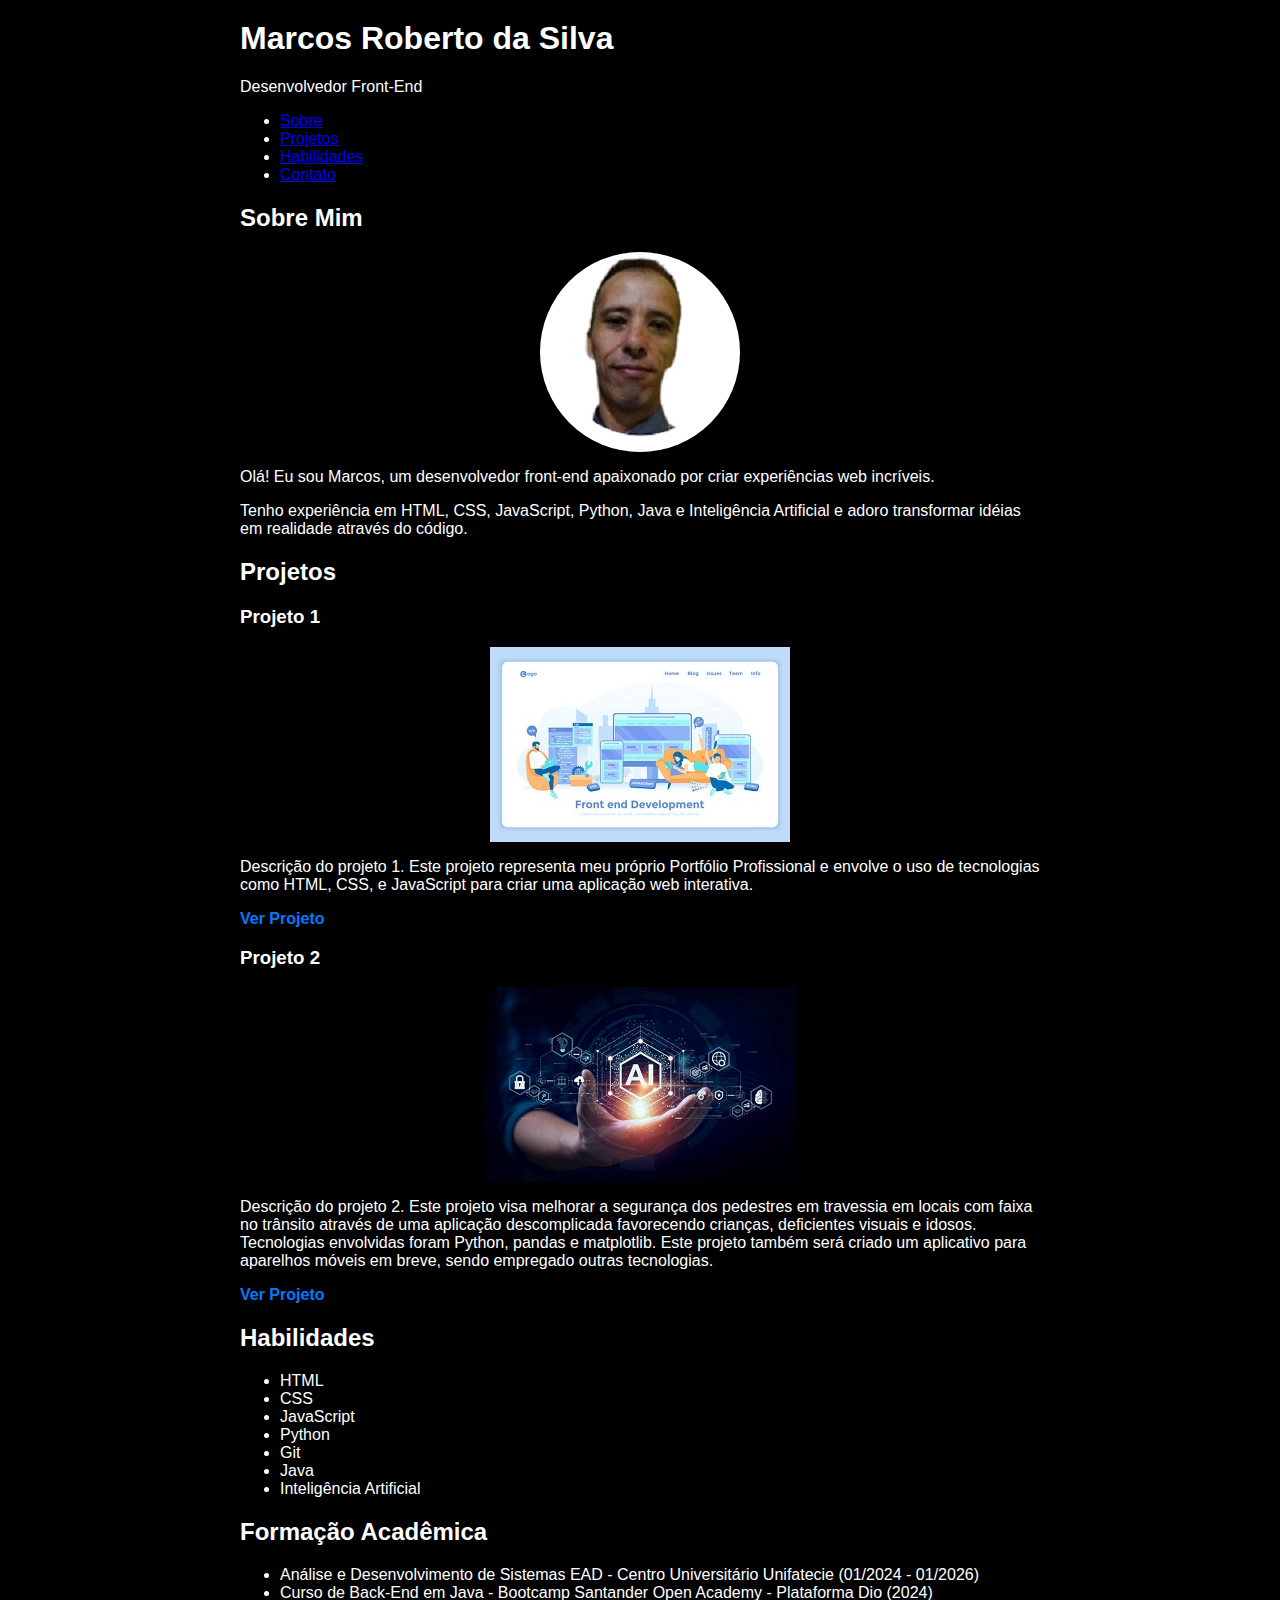
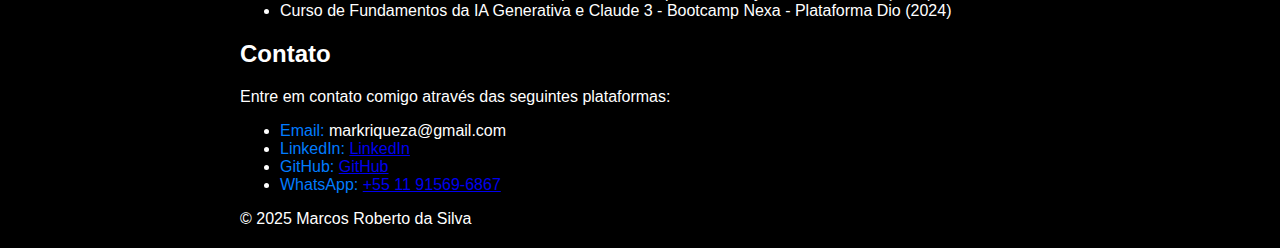
<file: index.html>
<html lang="pt-BR">
<head>
    <meta charset="UTF-8">
    <meta name="viewport" content="width=device-width, initial-scale=1.0">
    <title>Portfólio de Desenvolvedor Front-End</title>
    <style>
        body {
            font-family: Arial, sans-serif;
            margin: 20px;
            background-color: #000;
            color: #fff;
            text-align: center;
        }
        .container {
            max-width: 800px;
            margin: 0 auto;
            text-align: left;
        }
        .project-link {
            display: block;
            text-decoration: none;
            color: #007BFF;
            font-weight: bold;
            margin-top: 10px;
        }
        .project-link:hover {
            text-decoration: underline;
        }
        img.perfil, img.projeto {
            display: block;
            margin: 0 auto;
            max-width: 100%;
            height: auto;
        }
        .perfil{
            border-radius: 50%;
        }
        .contact-name {
            color: #007BFF;
        }
    </style>
</head>
<body>
    <div class="container">
        <header>
            <h1>Marcos Roberto da Silva</h1>
            <p>Desenvolvedor Front-End</p>
        </header>
        <nav>
            <ul>
                <li><a href="#sobre">Sobre</a></li>
                <li><a href="#projetos">Projetos</a></li>
                <li><a href="#habilidades">Habilidades</a></li>
                <li><a href="#contato">Contato</a></li>
            </ul>
        </nav>
        <main>
            <section id="sobre">
                <h2>Sobre Mim</h2>
                <img src="Foto.jpg" alt="Marcos Roberto da Silva" class="perfil">
                <p>Olá!  Eu sou Marcos, um desenvolvedor front-end apaixonado por criar experiências web incríveis.</p>
                <p>Tenho experiência em HTML, CSS, JavaScript, Python, Java e Inteligência Artificial e adoro transformar idéias em realidade através do código.</p>
            </section>
            <section id="projetos">
                <h2>Projetos</h2>
                <div class="projeto">
                    <h3>Projeto 1</h3>
                    <img src="projeto1.jpg" alt="Projeto 1" class="projeto">
                    <p>Descrição do projeto 1. Este projeto representa meu próprio Portfólio Profissional e envolve o uso de tecnologias como HTML, CSS, e JavaScript para criar uma aplicação web interativa.</p>
                    <a href="https://github.com/MarcosRiqueza/Meu-Portf-lio-Profissional" target="_blank" class="project-link">Ver Projeto</a>
                </div>
                <div class="projeto">
                    <h3>Projeto 2</h3>
                    <img src="projeto2.jpg" alt="Projeto 2" class="projeto">
                    <p>Descrição do projeto 2. Este projeto visa melhorar a segurança dos pedestres em travessia em locais com faixa no trânsito através de uma aplicação descomplicada favorecendo crianças, deficientes visuais e idosos. Tecnologias envolvidas foram Python, pandas e matplotlib. Este projeto também será criado um aplicativo para aparelhos móveis em breve, sendo empregado outras tecnologias.</p>
                    <a href="https://github.com/MarcosRiqueza/Seguran-a-de-Pedestres-no-Tr-nsito" target="_blank" class="project-link">Ver Projeto</a>
                </div>
            </section>
            <section id="habilidades">
                <h2>Habilidades</h2>
                <ul>
                    <li>HTML</li>
                    <li>CSS</li>
                    <li>JavaScript</li>
                    <li>Python</li>
                    <li>Git</li>
                    <li>Java</li>
                    <li>Inteligência Artificial</li>
                </ul>
            </section>
            <section id="formacao">
                <h2>Formação Acadêmica</h2>
                <ul>
                    <li>Análise e Desenvolvimento de Sistemas EAD - Centro Universitário Unifatecie (01/2024 - 01/2026)</li>
                    <li>Curso de Back-End em Java - Bootcamp Santander Open Academy - Plataforma Dio (2024)</li>
                    <li>Curso de Fundamentos da IA Generativa e Claude 3 - Bootcamp Nexa - Plataforma Dio (2024)</li>
                </ul>
            </section>
            <section id="contato">
                <h2>Contato</h2>
                <p>Entre em contato comigo através das seguintes plataformas:</p>
                <ul>
                    <li><span class="contact-name">Email:</span> <span class="contact-email">markriqueza@gmail.com</span></li>
                    <li><span class="contact-name">LinkedIn:</span> <a href=" https://www.linkedin.com/in/marcosrobertodevtech/" target="_blank">LinkedIn</a></li>
                    <li><span class="contact-name">GitHub:</span> <a href="https://github.com/MarcosRiqueza/MarcosRiqueza.git" target="_blank">GitHub</a></li>
                    <li><span class="contact-name">WhatsApp:</span> <a href="https://wa.me/5511915696867" target="_blank">+55 11 91569-6867</a></li>
                </ul>
            </section>
        </main>
        <footer>
            <p>&copy; 2025 Marcos Roberto da Silva</p>
        </footer>
    </div>
    <script src="script.js"></script>
</body>
</html>
</file>
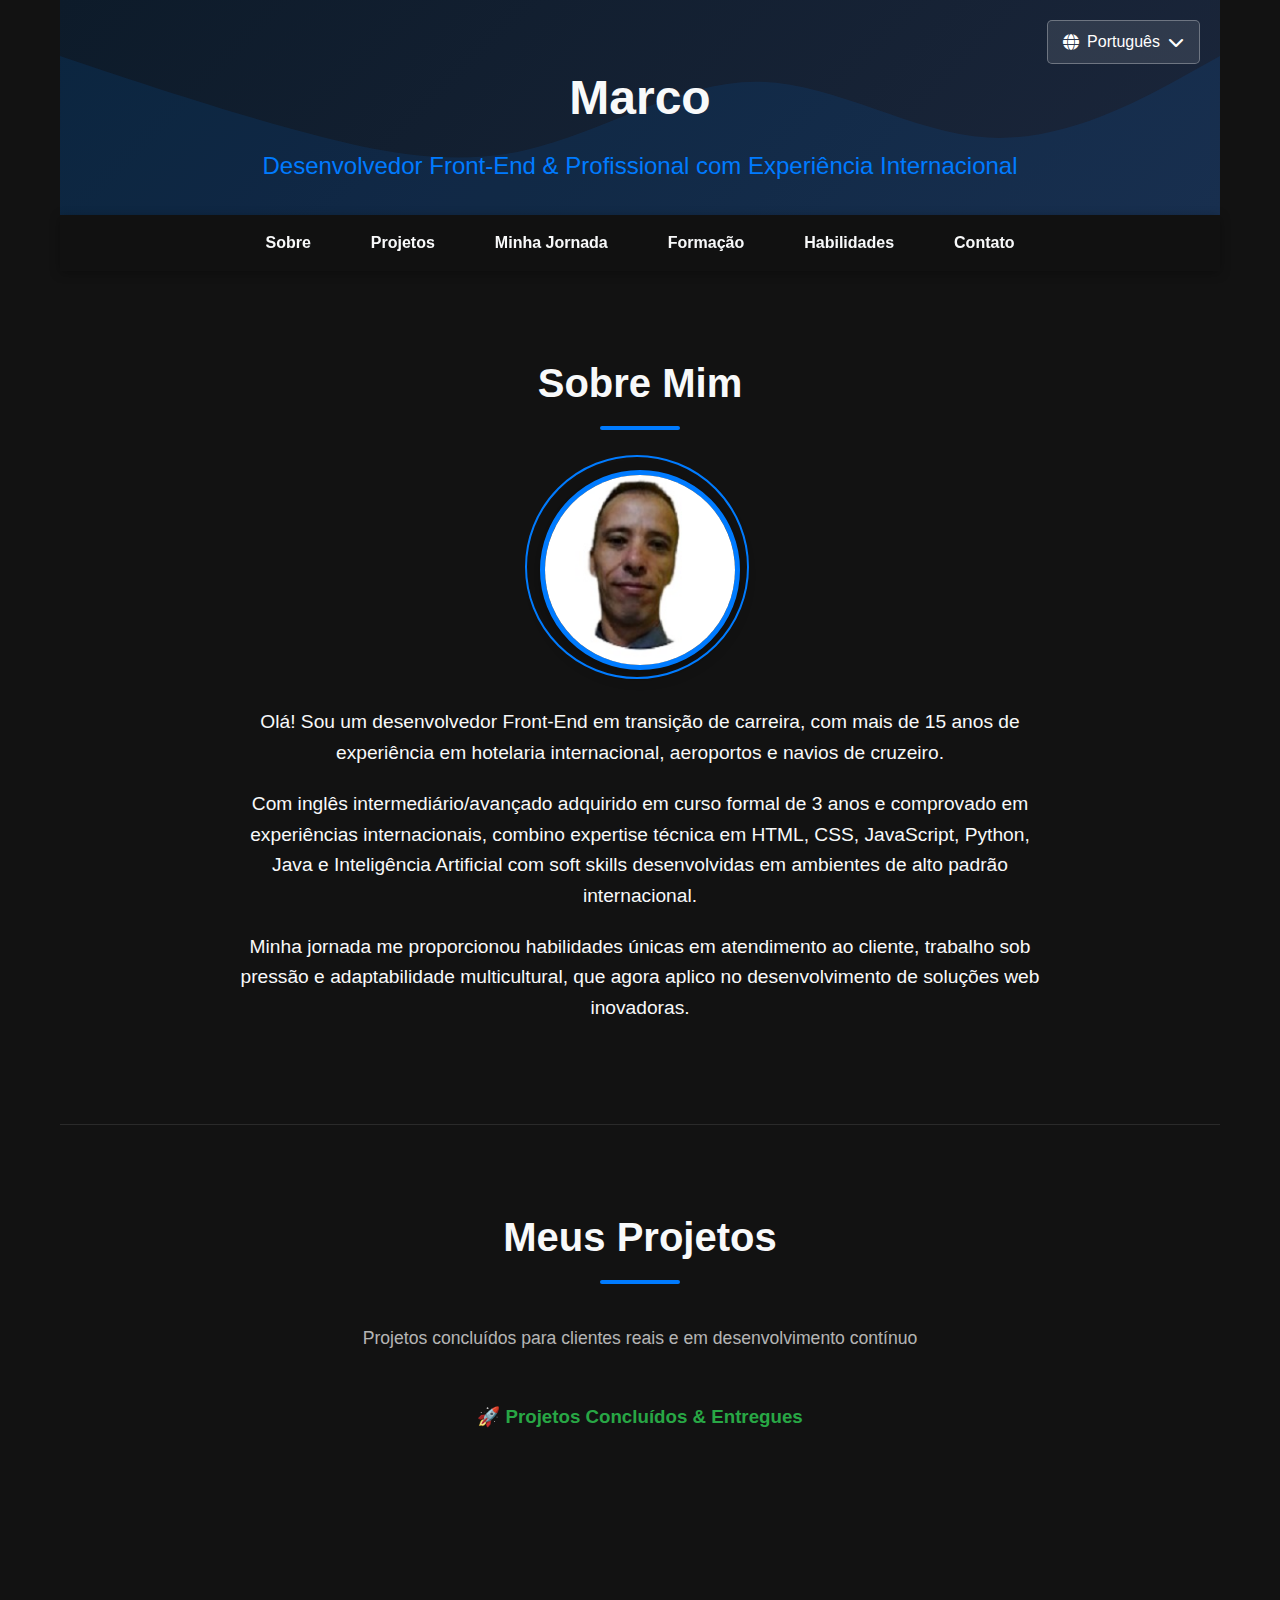
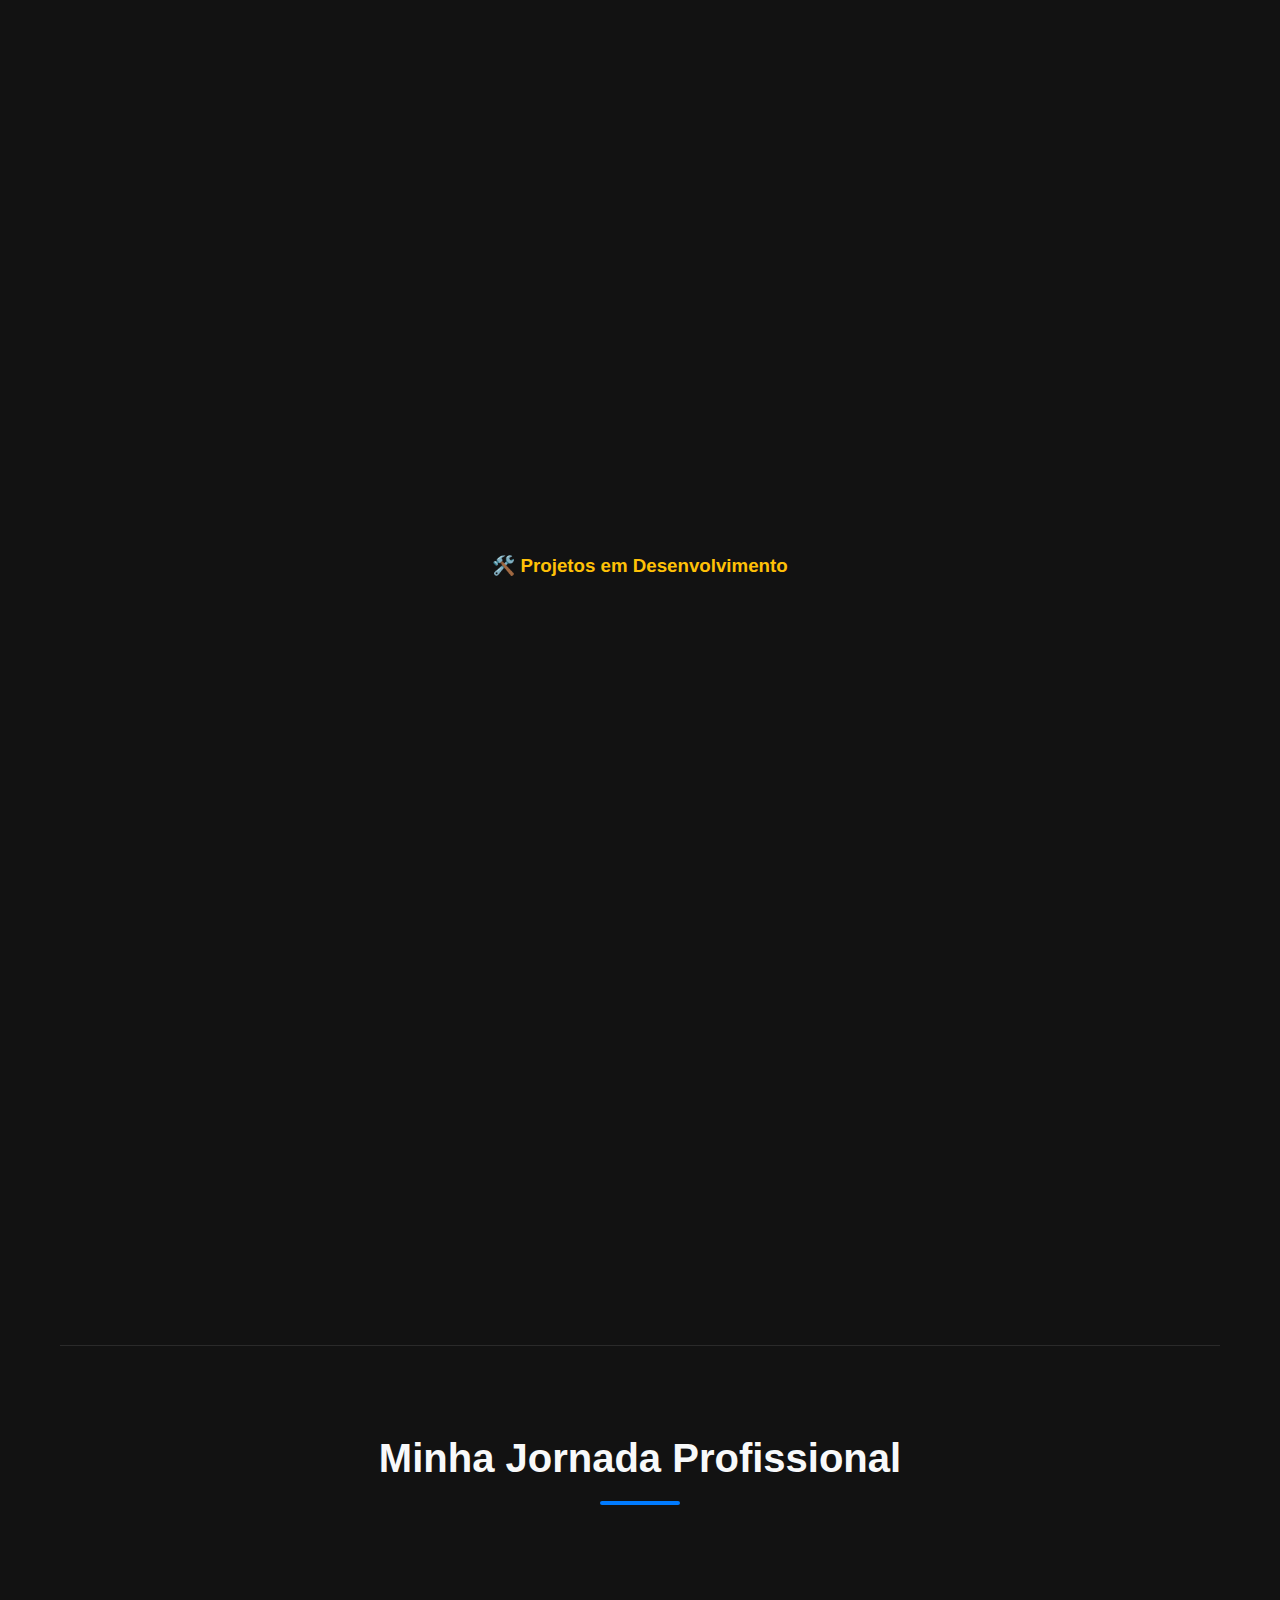
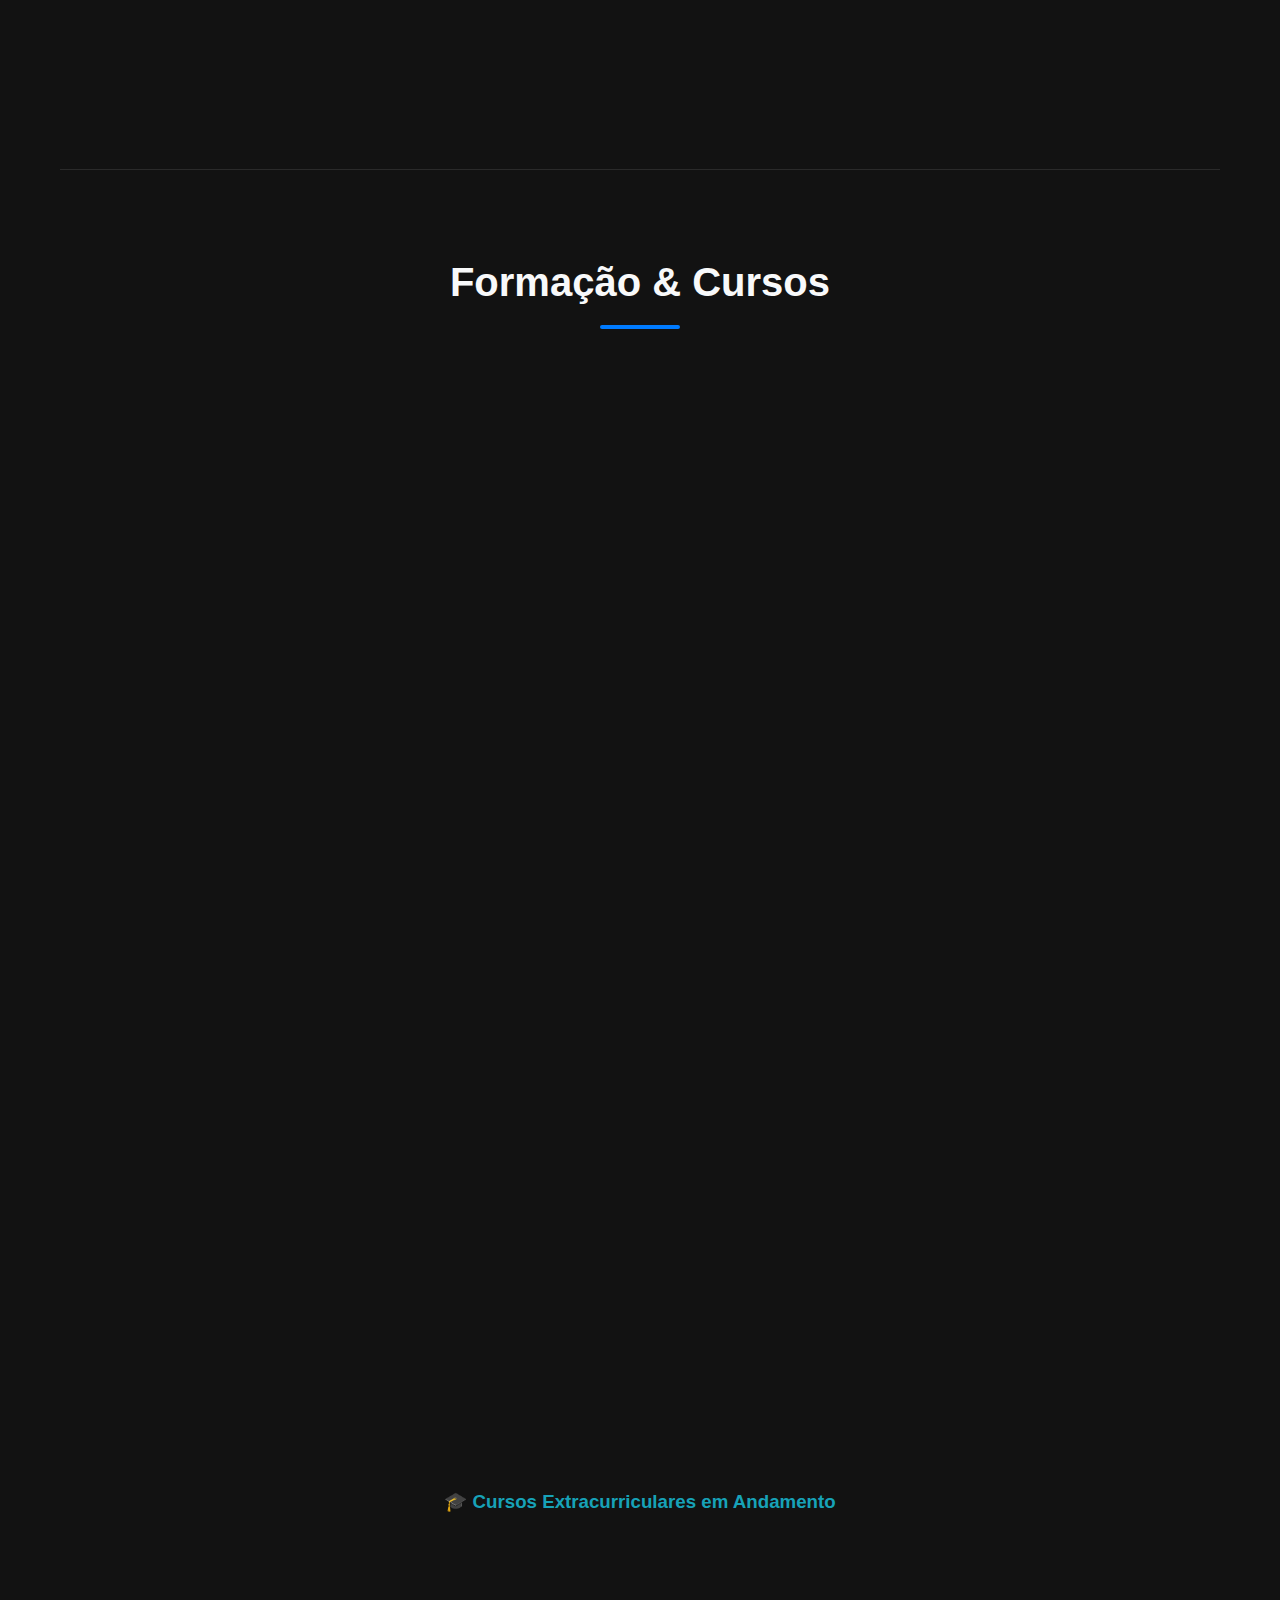
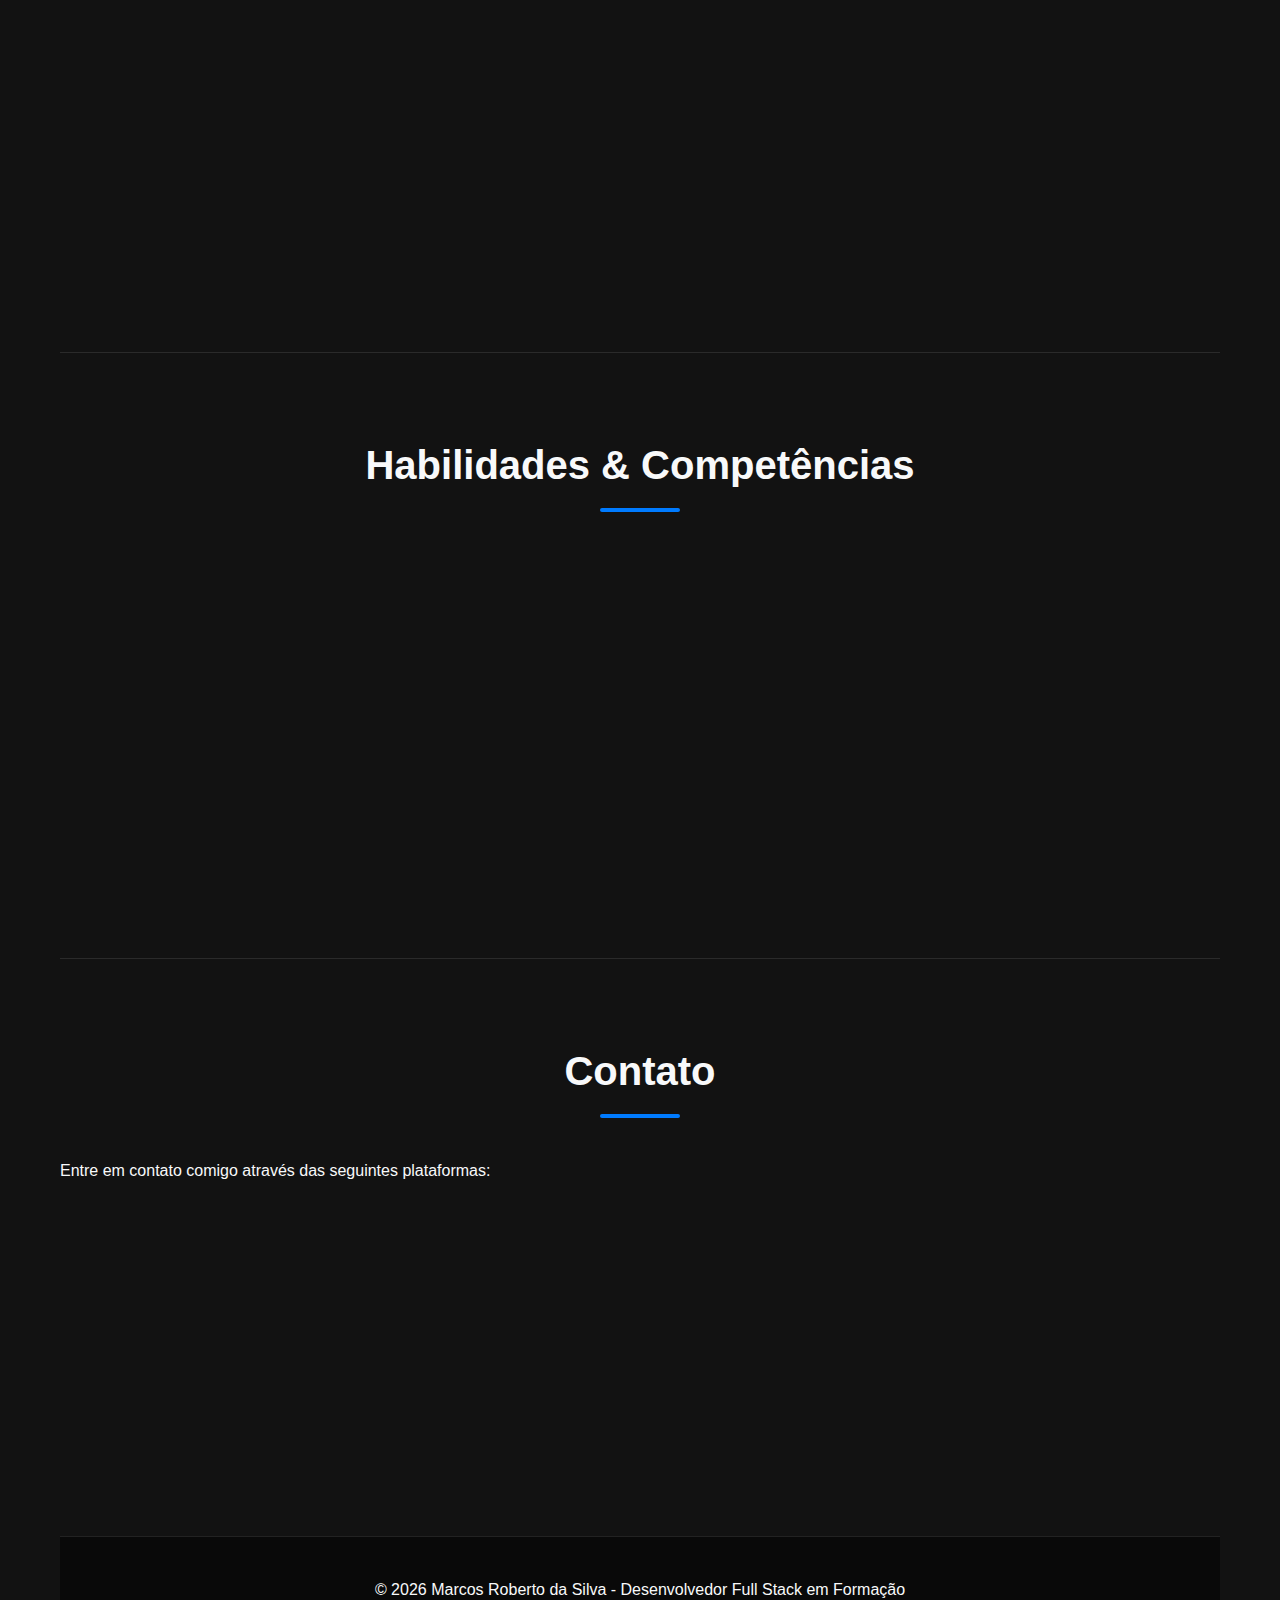
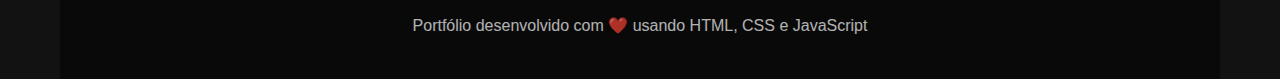
<file: index-DESKTOP-3M0I6DL.html>
<!DOCTYPE html>
<html lang="pt-BR">
<head>
    <meta charset="UTF-8" />
    <meta name="viewport" content="width=device-width, initial-scale=1.0" />
    <meta name="description" content="Portfólio de Marcos Roberto da Silva, desenvolvedor Front-End com experiência internacional e projetos reais para clientes." />
    <title>Portfólio - Marcos Roberto | Desenvolvedor Front-End</title>
    <style>
        :root {
            --primary-color: #007BFF;
            --secondary-color: #6c757d;
            --dark-color: #121212;
            --light-color: #f8f9fa;
            --accent-color: #17a2b8;
            --success-color: #28a745;
            --warning-color: #ffc107;
            --purple-color: #6f42c1;
        }
        
        * {
            margin: 0;
            padding: 0;
            box-sizing: border-box;
        }
        
        body {
            font-family: 'Segoe UI', Tahoma, Geneva, Verdana, sans-serif;
            line-height: 1.6;
            background-color: var(--dark-color);
            color: var(--light-color);
            overflow-x: hidden;
        }
        
        .container {
            max-width: 1200px;
            margin: 0 auto;
            padding: 0 20px;
        }
        
        header {
            text-align: center;
            padding: 60px 0 30px;
            background: linear-gradient(135deg, #0d1b2a 0%, #1b263b 100%);
            position: relative;
            overflow: hidden;
        }
        
        header::before {
            content: "";
            position: absolute;
            top: 0;
            left: 0;
            width: 100%;
            height: 100%;
            background: url('data:image/svg+xml;utf8,<svg xmlns="http://www.w3.org/2000/svg" viewBox="0 0 1440 320"><path fill="%23007BFF" fill-opacity="0.1" d="M0,96L48,112C96,128,192,160,288,186.7C384,213,480,235,576,213.3C672,192,768,128,864,128C960,128,1056,192,1152,197.3C1248,203,1344,149,1392,122.7L1440,96L1440,320L1392,320C1344,320,1248,320,1152,320C1056,320,960,320,864,320C768,320,672,320,576,320C480,320,384,320,288,320C192,320,96,320,48,320L0,320Z"></path></svg>');
            background-size: cover;
            background-position: center;
        }
        
        header h1 {
            font-size: 3rem;
            margin-bottom: 10px;
            position: relative;
            z-index: 1;
        }
        
        header p {
            font-size: 1.5rem;
            color: var(--primary-color);
            position: relative;
            z-index: 1;
        }
        
        /* Seletor de idioma */
        .language-selector {
            position: absolute;
            top: 20px;
            right: 20px;
            z-index: 10;
        }
        
        .language-btn {
            background: rgba(255, 255, 255, 0.1);
            color: white;
            border: 1px solid rgba(255, 255, 255, 0.3);
            padding: 8px 15px;
            border-radius: 5px;
            cursor: pointer;
            display: flex;
            align-items: center;
            gap: 8px;
            transition: all 0.3s ease;
        }
        
        .language-btn:hover {
            background: rgba(255, 255, 255, 0.2);
        }
        
        .language-dropdown {
            position: absolute;
            top: 100%;
            right: 0;
            background: var(--dark-color);
            border: 1px solid rgba(255, 255, 255, 0.2);
            border-radius: 5px;
            margin-top: 5px;
            min-width: 180px;
            display: none;
            box-shadow: 0 5px 15px rgba(0, 0, 0, 0.3);
        }
        
        .language-dropdown.show {
            display: block;
        }
        
        .language-option {
            padding: 10px 15px;
            cursor: pointer;
            display: flex;
            align-items: center;
            gap: 10px;
            transition: background 0.3s ease;
        }
        
        .language-option:hover {
            background: rgba(255, 255, 255, 0.1);
        }
        
        .language-option.active {
            background: rgba(0, 123, 255, 0.2);
            color: var(--primary-color);
        }
        
        .language-divider {
            height: 1px;
            background: rgba(255,255,255,0.2);
            margin: 5px 0;
        }
        
        /* Sistema de tradução híbrido */
        .translation-mode {
            position: absolute;
            top: 70px;
            right: 20px;
            z-index: 10;
            background: rgba(255, 255, 255, 0.1);
            padding: 8px 12px;
            border-radius: 5px;
            font-size: 0.8rem;
            display: none;
            align-items: center;
            gap: 8px;
        }
        
        .mode-badge {
            padding: 2px 8px;
            border-radius: 10px;
            font-size: 0.7rem;
            font-weight: bold;
        }
        
        .mode-manual {
            background: var(--success-color);
        }
        
        .mode-google {
            background: var(--warning-color);
            color: black;
        }
        
        .google-translate-btn {
            background: rgba(255, 255, 255, 0.1);
            color: white;
            border: 1px solid rgba(255, 255, 255, 0.3);
            padding: 5px 10px;
            border-radius: 5px;
            cursor: pointer;
            font-size: 0.8rem;
            margin-left: 10px;
            transition: all 0.3s ease;
        }
        
        .google-translate-btn:hover {
            background: rgba(255, 255, 255, 0.2);
        }
        
        nav {
            background-color: rgba(18, 18, 18, 0.95);
            position: sticky;
            top: 0;
            z-index: 100;
            box-shadow: 0 2px 10px rgba(0, 0, 0, 0.3);
        }
        
        nav ul {
            display: flex;
            justify-content: center;
            list-style: none;
            padding: 15px 0;
        }
        
        nav ul li {
            margin: 0 15px;
        }
        
        nav ul li a {
            color: var(--light-color);
            text-decoration: none;
            font-weight: 600;
            padding: 8px 15px;
            border-radius: 4px;
            transition: all 0.3s ease;
            position: relative;
        }
        
        nav ul li a:hover,
        nav ul li a:focus {
            color: var(--primary-color);
            background-color: rgba(255, 255, 255, 0.1);
        }
        
        nav ul li a::after {
            content: '';
            position: absolute;
            width: 0;
            height: 2px;
            bottom: 0;
            left: 50%;
            background-color: var(--primary-color);
            transition: all 0.3s ease;
        }
        
        nav ul li a:hover::after {
            width: 100%;
            left: 0;
        }
        
        section {
            padding: 80px 0;
            border-bottom: 1px solid rgba(255, 255, 255, 0.1);
        }
        
        section:last-of-type {
            border-bottom: none;
        }
        
        h2 {
            font-size: 2.5rem;
            margin-bottom: 40px;
            text-align: center;
            position: relative;
            padding-bottom: 15px;
        }
        
        h2::after {
            content: '';
            position: absolute;
            width: 80px;
            height: 4px;
            background-color: var(--primary-color);
            bottom: 0;
            left: 50%;
            transform: translateX(-50%);
            border-radius: 2px;
        }
        
        .section-subtitle {
            text-align: center;
            color: rgba(255, 255, 255, 0.7);
            margin-bottom: 40px;
            font-size: 1.1rem;
        }
        
        #sobre {
            display: flex;
            flex-direction: column;
            align-items: center;
            text-align: center;
        }
        
        .perfil-container {
            position: relative;
            margin-bottom: 30px;
        }
        
        .perfil {
            width: 200px;
            height: 200px;
            border-radius: 50%;
            object-fit: cover;
            border: 5px solid var(--primary-color);
            box-shadow: 0 5px 15px rgba(0, 0, 0, 0.3);
            transition: transform 0.3s ease;
        }
        
        .perfil:hover {
            transform: scale(1.05);
        }
        
        .perfil-container::before {
            content: '';
            position: absolute;
            width: 220px;
            height: 220px;
            border-radius: 50%;
            border: 2px solid var(--primary-color);
            top: -15px;
            left: -15px;
            animation: pulse 2s infinite;
        }
        
        @keyframes pulse {
            0% {
                transform: scale(0.95);
                opacity: 0.7;
            }
            50% {
                transform: scale(1);
                opacity: 0.3;
            }
            100% {
                transform: scale(0.95);
                opacity: 0.7;
            }
        }
        
        #sobre p {
            max-width: 800px;
            font-size: 1.2rem;
            margin-bottom: 20px;
        }
        
        .projetos-grid {
            display: grid;
            grid-template-columns: repeat(auto-fill, minmax(350px, 1fr));
            gap: 30px;
            margin-top: 40px;
        }
        
        .projeto-card {
            background: rgba(255, 255, 255, 0.05);
            border-radius: 15px;
            overflow: hidden;
            transition: transform 0.3s ease, box-shadow 0.3s ease;
            box-shadow: 0 8px 25px rgba(0, 0, 0, 0.2);
            border: 1px solid rgba(255, 255, 255, 0.1);
        }
        
        .projeto-card:hover {
            transform: translateY(-10px);
            box-shadow: 0 20px 40px rgba(0, 0, 0, 0.3);
        }
        
        .projeto-img {
            width: 100%;
            height: 200px;
            object-fit: cover;
            display: block;
            border-bottom: 1px solid rgba(255, 255, 255, 0.1);
        }
        
        .placeholder-img {
            width: 100%;
            height: 200px;
            display: flex;
            align-items: center;
            justify-content: center;
            color: white;
            font-size: 1.2rem;
            font-weight: bold;
            position: relative;
            overflow: hidden;
        }
        
        .placeholder-img::before {
            content: '';
            position: absolute;
            top: 0;
            left: 0;
            right: 0;
            bottom: 0;
            background: linear-gradient(45deg, var(--primary-color), var(--purple-color));
            opacity: 0.8;
        }
        
        .placeholder-img i {
            position: relative;
            z-index: 2;
            font-size: 3rem;
            margin-bottom: 10px;
        }
        
        .placeholder-content {
            position: relative;
            z-index: 2;
            text-align: center;
        }
        
        .projeto-badge {
            position: absolute;
            top: 15px;
            right: 15px;
            padding: 5px 12px;
            border-radius: 20px;
            font-size: 0.8rem;
            font-weight: bold;
            z-index: 3;
        }
        
        .badge-completed {
            background: var(--success-color);
            color: white;
        }
        
        .badge-progress {
            background: var(--warning-color);
            color: black;
        }
        
        .projeto-content {
            padding: 25px;
            position: relative;
        }
        
        .projeto-content h3 {
            font-size: 1.5rem;
            margin-bottom: 10px;
            color: var(--primary-color);
        }
        
        .projeto-meta {
            display: flex;
            justify-content: space-between;
            align-items: center;
            margin-bottom: 15px;
            font-size: 0.9rem;
            color: rgba(255, 255, 255, 0.7);
        }
        
        .projeto-type {
            background: rgba(0, 123, 255, 0.2);
            padding: 3px 10px;
            border-radius: 12px;
            font-size: 0.8rem;
        }
        
        .projeto-content p {
            margin-bottom: 15px;
            color: rgba(255, 255, 255, 0.8);
            line-height: 1.5;
        }
        
        .tech-badges {
            display: flex;
            flex-wrap: wrap;
            gap: 8px;
            margin: 15px 0;
        }
        
        .tech-badge {
            background: rgba(0, 123, 255, 0.2);
            color: var(--primary-color);
            padding: 4px 12px;
            border-radius: 20px;
            font-size: 0.8rem;
            border: 1px solid var(--primary-color);
        }
        
        .project-links {
            display: flex;
            gap: 10px;
            margin-top: 20px;
        }
        
        .project-link {
            display: inline-block;
            text-decoration: none;
            color: var(--primary-color);
            font-weight: bold;
            padding: 8px 15px;
            border: 2px solid var(--primary-color);
            border-radius: 6px;
            transition: all 0.3s ease;
            font-size: 0.9rem;
            text-align: center;
            flex: 1;
        }
        
        .project-link:hover,
        .project-link:focus {
            background-color: var(--primary-color);
            color: white;
            transform: translateY(-2px);
        }
        
        .project-link.live {
            background-color: var(--success-color);
            border-color: var(--success-color);
            color: white;
        }
        
        .project-link.live:hover {
            background-color: #218838;
            border-color: #218838;
        }
        
        .project-link.disabled {
            background-color: var(--secondary-color);
            border-color: var(--secondary-color);
            color: rgba(255, 255, 255, 0.5);
            cursor: not-allowed;
        }
        
        .project-link.disabled:hover {
            transform: none;
            background-color: var(--secondary-color);
        }
        
        .skills-container {
            display: flex;
            flex-wrap: wrap;
            justify-content: center;
            gap: 20px;
            margin-top: 40px;
        }
        
        .skill-item {
            background: rgba(255, 255, 255, 0.05);
            padding: 20px 25px;
            border-radius: 12px;
            text-align: center;
            transition: transform 0.3s ease, background 0.3s ease;
            min-width: 140px;
            border: 1px solid rgba(255, 255, 255, 0.1);
        }
        
        .skill-item:hover {
            transform: translateY(-8px);
            background: rgba(255, 255, 255, 0.1);
            box-shadow: 0 10px 25px rgba(0, 0, 0, 0.2);
        }
        
        .skill-item i {
            font-size: 2.5rem;
            margin-bottom: 15px;
            color: var(--primary-color);
        }
        
        .skill-item p {
            font-weight: 600;
            margin-bottom: 5px;
        }
        
        .skill-item small {
            color: rgba(255, 255, 255, 0.7);
            font-size: 0.8rem;
        }
        
        .journey-timeline {
            position: relative;
            max-width: 1000px;
            margin: 40px auto 0;
        }
        
        .journey-item {
            background: rgba(255, 255, 255, 0.05);
            border-radius: 15px;
            padding: 25px;
            margin-bottom: 30px;
            border-left: 4px solid var(--primary-color);
            transition: transform 0.3s ease;
            border: 1px solid rgba(255, 255, 255, 0.1);
        }
        
        .journey-item:hover {
            transform: translateX(10px);
            background: rgba(255, 255, 255, 0.08);
        }
        
        .journey-item.international {
            border-left-color: var(--warning-color);
        }
        
        .journey-item.hospitality {
            border-left-color: var(--success-color);
        }
        
        .journey-item.tech {
            border-left-color: var(--accent-color);
        }
        
        .journey-item.freelance {
            border-left-color: var(--purple-color);
        }
        
        .journey-item.education {
            border-left-color: #6f42c1;
        }
        
        .journey-item.language {
            border-left-color: #e83e8c;
        }
        
        .journey-header {
            display: flex;
            justify-content: between;
            align-items: center;
            margin-bottom: 15px;
        }
        
        .journey-icon {
            font-size: 1.5rem;
            margin-right: 15px;
        }
        
        .journey-title {
            font-size: 1.3rem;
            color: var(--primary-color);
            flex-grow: 1;
        }
        
        .journey-period {
            background: rgba(0, 123, 255, 0.2);
            padding: 5px 12px;
            border-radius: 15px;
            font-size: 0.9rem;
        }
        
        .journey-company {
            color: var(--light-color);
            font-weight: 600;
            margin-bottom: 10px;
        }
        
        .journey-description {
            color: rgba(255, 255, 255, 0.8);
            margin-bottom: 10px;
        }
        
        .journey-highlights {
            list-style: none;
            margin-top: 15px;
        }
        
        .journey-highlights li {
            padding: 5px 0;
            padding-left: 20px;
            position: relative;
        }
        
        .journey-highlights li::before {
            content: '✓';
            position: absolute;
            left: 0;
            color: var(--success-color);
            font-weight: bold;
        }
        
        .courses-grid {
            display: grid;
            grid-template-columns: repeat(auto-fit, minmax(300px, 1fr));
            gap: 20px;
            margin-top: 30px;
        }
        
        .course-category {
            background: rgba(255, 255, 255, 0.05);
            padding: 20px;
            border-radius: 10px;
            border: 1px solid rgba(255, 255, 255, 0.1);
        }
        
        .course-category h4 {
            color: var(--primary-color);
            margin-bottom: 15px;
            font-size: 1.2rem;
        }
        
        .course-list {
            list-style: none;
        }
        
        .course-list li {
            padding: 8px 0;
            border-bottom: 1px solid rgba(255, 255, 255, 0.1);
            position: relative;
            padding-left: 25px;
        }
        
        .course-list li:last-child {
            border-bottom: none;
        }
        
        .course-list li::before {
            content: '📚';
            position: absolute;
            left: 0;
        }
        
        .contact-info {
            display: grid;
            grid-template-columns: repeat(auto-fit, minmax(250px, 1fr));
            gap: 30px;
            margin-top: 40px;
        }
        
        .contact-item {
            background: rgba(255, 255, 255, 0.05);
            padding: 25px;
            border-radius: 12px;
            text-align: center;
            transition: transform 0.3s ease;
            border: 1px solid rgba(255, 255, 255, 0.1);
        }
        
        .contact-item:hover {
            transform: translateY(-8px);
            background: rgba(255, 255, 255, 0.08);
        }
        
        .contact-item i {
            font-size: 2.5rem;
            color: var(--primary-color);
            margin-bottom: 15px;
        }
        
        .contact-item h3 {
            margin-bottom: 10px;
            color: var(--primary-color);
        }
        
        .contact-item a {
            color: var(--light-color);
            text-decoration: none;
            transition: color 0.3s ease;
        }
        
        .contact-item a:hover {
            color: var(--primary-color);
        }
        
        footer {
            text-align: center;
            padding: 40px 0;
            background-color: rgba(0, 0, 0, 0.5);
            margin-top: 60px;
            border-top: 1px solid rgba(255, 255, 255, 0.1);
        }
        
        /* Responsividade */
        @media (max-width: 768px) {
            header h1 {
                font-size: 2.2rem;
            }
            
            header p {
                font-size: 1.2rem;
            }
            
            .language-selector {
                position: relative;
                top: 0;
                right: 0;
                margin: 20px auto;
                display: flex;
                justify-content: center;
            }
            
            .translation-mode {
                position: relative;
                top: 0;
                right: 0;
                margin: 10px auto;
                justify-content: center;
            }
            
            nav ul {
                flex-wrap: wrap;
            }
            
            nav ul li {
                margin: 5px;
            }
            
            .projetos-grid {
                grid-template-columns: 1fr;
            }
            
            .journey-header {
                flex-direction: column;
                align-items: flex-start;
            }
            
            .journey-period {
                margin-top: 10px;
            }
            
            .project-links {
                flex-direction: column;
            }
            
            .projeto-meta {
                flex-direction: column;
                align-items: flex-start;
                gap: 10px;
            }
            
            .courses-grid {
                grid-template-columns: 1fr;
            }
        }
        
        /* Animações */
        .fade-in {
            opacity: 0;
            transform: translateY(20px);
            transition: opacity 0.6s ease, transform 0.6s ease;
        }
        
        .fade-in.visible {
            opacity: 1;
            transform: translateY(0);
        }
        
        .progress-bar {
            width: 100%;
            height: 6px;
            background: rgba(255, 255, 255, 0.1);
            border-radius: 3px;
            margin-top: 10px;
            overflow: hidden;
        }
        
        .progress-fill {
            height: 100%;
            background: var(--warning-color);
            border-radius: 3px;
            transition: width 0.3s ease;
        }
        
        .progress-60 { width: 60%; }
        .progress-75 { width: 75%; }
        .progress-40 { width: 40%; }
    </style>
    <link rel="stylesheet" href="https://cdnjs.cloudflare.com/ajax/libs/font-awesome/6.4.0/css/all.min.css">
</head>
<body>
    <div class="container">
        <header>
            <div class="language-selector">
                <div class="language-btn" id="languageBtn">
                    <i class="fas fa-globe"></i>
                    <span id="currentLanguage">Português</span>
                    <i class="fas fa-chevron-down"></i>
                </div>
                <div class="language-dropdown" id="languageDropdown">
                    <div class="language-option active" data-lang="pt">
                        <i class="fas fa-check"></i>
                        <span>Português</span>
                    </div>
                    <div class="language-option" data-lang="en">
                        <span>English</span>
                    </div>
                    <div class="language-option" data-lang="es">
                        <span>Español</span>
                    </div>
                    <div class="language-divider"></div>
                    <div class="language-option" data-lang="auto">
                        <i class="fas fa-robot"></i>
                        <span>Google Tradutor</span>
                    </div>
                </div>
            </div>
            
            <!-- Indicador do modo de tradução -->
            <div class="translation-mode" id="translationMode">
                <span>Modo:</span>
                <span class="mode-badge mode-manual" id="modeBadge">Manual</span>
                <button class="google-translate-btn" id="googleTranslateBtn">
                    <i class="fas fa-sync-alt"></i> Usar Google Tradutor
                </button>
            </div>
            
            <h1>Marcos Roberto da Silva</h1>
            <p data-translate="header_subtitle">Desenvolvedor Front-End & Profissional com Experiência Internacional</p>
        </header>

        <nav aria-label="Menu Principal">
            <ul>
                <li><a href="#sobre" data-translate="nav_about">Sobre</a></li>
                <li><a href="#projetos" data-translate="nav_projects">Projetos</a></li>
                <li><a href="#jornada" data-translate="nav_journey">Minha Jornada</a></li>
                <li><a href="#formacao" data-translate="nav_education">Formação</a></li>
                <li><a href="#habilidades" data-translate="nav_skills">Habilidades</a></li>
                <li><a href="#contato" data-translate="nav_contact">Contato</a></li>
            </ul>
        </nav>

        <main>
            <section id="sobre" class="fade-in">
                <h2 data-translate="about_title">Sobre Mim</h2>
                <div class="perfil-container">
                    <img src="Foto.jpg" alt="Foto de Marcos Roberto da Silva" class="perfil" />
                </div>
                <p data-translate="about_p1">Olá! Sou um desenvolvedor Front-End em transição de carreira, com mais de 15 anos de experiência em hotelaria internacional, aeroportos e navios de cruzeiro.</p>
                <p data-translate="about_p2">Com inglês intermediário/avançado adquirido em curso formal de 3 anos e comprovado em experiências internacionais, combino expertise técnica em HTML, CSS, JavaScript, Python, Java e Inteligência Artificial com soft skills desenvolvidas em ambientes de alto padrão internacional.</p>
                <p data-translate="about_p3">Minha jornada me proporcionou habilidades únicas em atendimento ao cliente, trabalho sob pressão e adaptabilidade multicultural, que agora aplico no desenvolvimento de soluções web inovadoras.</p>
            </section>

            <section id="projetos">
                <h2 data-translate="projects_title">Meus Projetos</h2>
                <p class="section-subtitle" data-translate="projects_subtitle">Projetos concluídos para clientes reais e em desenvolvimento contínuo</p>
                
                <h3 style="text-align: center; margin: 50px 0 30px; color: var(--success-color);" data-translate="projects_completed">🚀 Projetos Concluídos & Entregues</h3>
                <div class="projetos-grid">
                    
                    <!-- PortalMark.Tech -->
                    <article class="projeto-card fade-in">
                        <div class="projeto-badge badge-completed" data-translate="project_completed">CONCLUÍDO</div>
                        <div class="placeholder-img" style="background: linear-gradient(135deg, #667eea 0%, #764ba2 100%);">
                            <div class="placeholder-content">
                                <i class="fas fa-globe"></i>
                                <div>PortalMark.Tech</div>
                                <small>Portal de Tecnologia</small>
                            </div>
                        </div>
                        <div class="projeto-content">
                            <h3>PortalMark.Tech</h3>
                            <div class="projeto-meta">
                                <span class="projeto-type" data-translate="project_personal">Projeto Pessoal</span>
                                <span data-translate="project_continuous">Desenvolvimento Contínuo</span>
                            </div>
                            <p data-translate="project_portalmark">Portal completo de tecnologia com agregação de serviços web, ferramentas de produtividade e recursos para desenvolvedores. Interface moderna e responsiva.</p>
                            <div class="tech-badges">
                                <span class="tech-badge">HTML5</span>
                                <span class="tech-badge">CSS3</span>
                                <span class="tech-badge">JavaScript</span>
                                <span class="tech-badge">UI/UX Design</span>
                                <span class="tech-badge">Responsive</span>
                            </div>
                            <div class="project-links">
                                <a href="https://portalmarktech.netlify.app/" 
                                   target="_blank" rel="noopener noreferrer" class="project-link live" data-translate="project_live">Site Online</a>
                                <a href="https://github.com/MarcosRiqueza/PortalMark.tech" 
                                   target="_blank" rel="noopener noreferrer" class="project-link" data-translate="project_code">Código GitHub</a>
                            </div>
                        </div>
                    </article>

                    <!-- Gisele Cacau Turismo -->
                    <article class="projeto-card fade-in">
                        <div class="projeto-badge badge-completed" data-translate="project_delivered">ENTREGUE</div>
                        <div class="placeholder-img" style="background: linear-gradient(135deg, #f093fb 0%, #f5576c 100%);">
                            <div class="placeholder-content">
                                <i class="fas fa-map-marked-alt"></i>
                                <div>Gisele Cacau</div>
                                <small>Guia de Turismo</small>
                            </div>
                        </div>
                        <div class="projeto-content">
                            <h3>Gisele Cacau Turismo</h3>
                            <div class="projeto-meta">
                                <span class="projeto-type" data-translate="project_real">Cliente Real</span>
                                <span>Jun 2025 • 3 semanas</span>
                            </div>
                            <p data-translate="project_gisele">Site institucional profissional para guia de turismo e recreacionista. Design elegante com foco em conversão e apresentação de serviços turísticos personalizados.</p>
                            <div class="tech-badges">
                                <span class="tech-badge">HTML5</span>
                                <span class="tech-badge">CSS3</span>
                                <span class="tech-badge">JavaScript</span>
                                <span class="tech-badge">SEO Otimizado</span>
                                <span class="tech-badge">Mobile First</span>
                            </div>
                            <div class="project-links">
                                <a href="https://giselecacauguiaturismo.netlify.app/" 
                                   target="_blank" rel="noopener noreferrer" class="project-link live" data-translate="project_live">Site Online</a>
                                <a href="https://github.com/MarcosRiqueza/Gisele-Cacau---Guia-de-Turismo-e-Recrea-o-" 
                                   target="_blank" rel="noopener noreferrer" class="project-link" data-translate="project_code">Código GitHub</a>
                            </div>
                        </div>
                    </article>

                    <!-- JSP Refrigeração -->
                    <article class="projeto-card fade-in">
                        <div class="projeto-badge badge-completed" data-translate="project_delivered">ENTREGUE</div>
                        <div class="placeholder-img" style="background: linear-gradient(135deg, #4facfe 0%, #00f2fe 100%);">
                            <div class="placeholder-content">
                                <i class="fas fa-tools"></i>
                                <div>JSP Refrigeração</div>
                                <small>Assistência Técnica</small>
                            </div>
                        </div>
                        <div class="projeto-content">
                            <h3>JSP Refrigeração</h3>
                            <div class="projeto-meta">
                                <span class="projeto-type" data-translate="project_real">Cliente Real</span>
                                <span>Set 2025 • 30 dias</span>
                            </div>
                            <p data-translate="project_jsp">Landing page profissional para empresa de assistência técnica em refrigeração. Foco em captação de clientes locais com design clean e call-to-action estratégico.</p>
                            <div class="tech-badges">
                                <span class="tech-badge">HTML5</span>
                                <span class="tech-badge">CSS3</span>
                                <span class="tech-badge">JavaScript</span>
                                <span class="tech-badge">WhatsApp Integration</span>
                                <span class="tech-badge">Local SEO</span>
                            </div>
                            <div class="project-links">
                                <a href="https://jsprassistenciatecnica.netlify.app/" 
                                   target="_blank" rel="noopener noreferrer" class="project-link live" data-translate="project_live">Site Online</a>
                                <a href="https://github.com/MarcosRiqueza/jsprefrigera-o" 
                                   target="_blank" rel="noopener noreferrer" class="project-link" data-translate="project_code">Código GitHub</a>
                            </div>
                        </div>
                    </article>

                </div>

                <h3 style="text-align: center; margin: 70px 0 30px; color: var(--warning-color);" data-translate="projects_development">🛠️ Projetos em Desenvolvimento</h3>
                <div class="projetos-grid">
                    
                    <!-- FlexGest Dashboard -->
                    <article class="projeto-card fade-in">
                        <div class="projeto-badge badge-progress" data-translate="project_inprogress">EM ANDAMENTO</div>
                        <div class="placeholder-img" style="background: linear-gradient(135deg, #ff9a9e 0%, #fecfef 100%);">
                            <div class="placeholder-content">
                                <i class="fas fa-chart-line"></i>
                                <div>FlexGest</div>
                                <small>Dashboard de Gestão</small>
                            </div>
                        </div>
                        <div class="projeto-content">
                            <h3>FlexGest Dashboard</h3>
                            <div class="projeto-meta">
                                <span class="projeto-type" data-translate="project_web">Sistema Web</span>
                                <span data-translate="project_active">Desenvolvimento Ativo</span>
                            </div>
                            <p data-translate="project_flexgest">Dashboard completo para gestão de clientes, vendas e métricas empresariais. Interface moderna com gráficos interativos e relatórios em tempo real.</p>
                            <div class="tech-badges">
                                <span class="tech-badge">React</span>
                                <span class="tech-badge">TypeScript</span>
                                <span class="tech-badge">Chart.js</span>
                                <span class="tech-badge">API REST</span>
                                <span class="tech-badge">Responsive</span>
                            </div>
                            <div class="progress-bar">
                                <div class="progress-fill progress-75"></div>
                            </div>
                            <div class="project-links">
                                <a href="#" class="project-link disabled" data-translate="project_soon">Em Breve</a>
                                <a href="#" class="project-link disabled" data-translate="project_code">Código GitHub</a>
                            </div>
                        </div>
                    </article>

                    <!-- English School Dashboard -->
                    <article class="projeto-card fade-in">
                        <div class="projeto-badge badge-progress" data-translate="project_inprogress">EM ANDAMENTO</div>
                        <div class="placeholder-img" style="background: linear-gradient(135deg, #a8edea 0%, #fed6e3 100%);">
                            <div class="placeholder-content">
                                <i class="fas fa-graduation-cap"></i>
                                <div>English School</div>
                                <small>Plataforma Educacional</small>
                            </div>
                        </div>
                        <div class="projeto-content">
                            <h3>English School Platform</h3>
                            <div class="projeto-meta">
                                <span class="projeto-type" data-translate="project_educational">Sistema Educacional</span>
                                <span data-translate="project_active">Desenvolvimento Ativo</span>
                            </div>
                            <p data-translate="project_english">Plataforma educacional para escola de inglês com dashboard de acompanhamento de alunos, gestão de aulas, notas e progresso de aprendizado.</p>
                            <div class="tech-badges">
                                <span class="tech-badge">Vue.js</span>
                                <span class="tech-badge">JavaScript</span>
                                <span class="tech-badge">Firebase</span>
                                <span class="tech-badge">CSS Grid</span>
                                <span class="tech-badge">PWA</span>
                            </div>
                            <div class="progress-bar">
                                <div class="progress-fill progress-60"></div>
                            </div>
                            <div class="project-links">
                                <a href="#" class="project-link disabled" data-translate="project_soon">Em Breve</a>
                                <a href="#" class="project-link disabled" data-translate="project_code">Código GitHub</a>
                            </div>
                        </div>
                    </article>

                    <!-- Generator Monitoring -->
                    <article class="projeto-card fade-in">
                        <div class="projeto-badge badge-progress" data-translate="project_inprogress">EM ANDAMENTO</div>
                        <div class="placeholder-img" style="background: linear-gradient(135deg, #ffecd2 0%, #fcb69f 100%);">
                            <div class="placeholder-content">
                                <i class="fas fa-bolt"></i>
                                <div>Generator Monitor</div>
                                <small>Sistema IoT</small>
                            </div>
                        </div>
                        <div class="projeto-content">
                            <h3>Generator Monitoring System</h3>
                            <div class="projeto-meta">
                                <span class="projeto-type" data-translate="project_iot">IoT Dashboard</span>
                                <span data-translate="project_initial">Fase Inicial</span>
                            </div>
                            <p data-translate="project_generator">Sistema de monitoramento em tempo real para geradores de energia. Dashboard com métricas de performance, alertas e histórico de manutenção.</p>
                            <div class="tech-badges">
                                <span class="tech-badge">React</span>
                                <span class="tech-badge">WebSocket</span>
                                <span class="tech-badge">Real-time</span>
                                <span class="tech-badge">Chart.js</span>
                                <span class="tech-badge">IoT</span>
                            </div>
                            <div class="progress-bar">
                                <div class="progress-fill progress-40"></div>
                            </div>
                            <div class="project-links">
                                <a href="#" class="project-link disabled" data-translate="project_soon">Em Breve</a>
                                <a href="#" class="project-link disabled" data-translate="project_code">Código GitHub</a>
                            </div>
                        </div>
                    </article>

                </div>
            </section>

            <section id="jornada">
                <h2 data-translate="journey_title">Minha Jornada Profissional</h2>
                <div class="journey-timeline">
                    
                    <!-- Desenvolvedor Atual -->
                    <div class="journey-item tech fade-in">
                        <div class="journey-header">
                            <i class="fas fa-code journey-icon"></i>
                            <h3 class="journey-title" data-translate="journey_dev">Desenvolvedor Front-End</h3>
                            <span class="journey-period">2024 - Presente</span>
                        </div>
                        <p class="journey-company" data-translate="journey_dev_company">Projetos Independentes & Desenvolvimento Contínuo</p>
                        <p class="journey-description" data-translate="journey_dev_desc">Atuação como desenvolvedor front-end com foco em criar experiências web modernas, responsivas e com excelente performance.</p>
                        <ul class="journey-highlights">
                            <li data-translate="journey_dev_li1">Desenvolvimento de aplicações web com HTML5, CSS3 e JavaScript</li>
                            <li data-translate="journey_dev_li2">Criação de interfaces responsivas e focadas na experiência do usuário</li>
                            <li data-translate="journey_dev_li3">Otimização de performance e SEO para melhor rankeamento</li>
                            <li data-translate="journey_dev_li4">Versionamento de código com Git e deploy em plataformas cloud</li>
                        </ul>
                    </div>

                    <!-- Primeiros Clientes Freelance -->
                    <div class="journey-item freelance fade-in">
                        <div class="journey-header">
                            <i class="fas fa-briefcase journey-icon"></i>
                            <h3 class="journey-title" data-translate="journey_freelance">Primeiros Clientes Freelance</h3>
                            <span class="journey-period">2024 - 2025</span>
                        </div>
                        <p class="journey-company">JSP Refrigeração & Gisele Cacau Turismo</p>
                        <p class="journey-description" data-translate="journey_freelance_desc">Início da carreira como desenvolvedor freelance com projetos reais para clientes, entregando soluções web profissionais.</p>
                        <ul class="journey-highlights">
                            <li><strong>JSP Refrigeração</strong> - <span data-translate="journey_freelance_li1">Site institucional desenvolvido em 30 dias (Set 2025)</span></li>
                            <li><strong>Gisele Cacau Turismo</strong> - <span data-translate="journey_freelance_li2">Site profissional entregue em 3 semanas (Jun 2025)</span></li>
                            <li data-translate="journey_freelance_li3">Gestão completa de projetos desde briefing até deploy</li>
                            <li data-translate="journey_freelance_li4">Clientes satisfeitos com resultados profissionais entregues no prazo</li>
                        </ul>
                    </div>

                    <!-- Hotel Cabreúva -->
                    <div class="journey-item hospitality fade-in">
                        <div class="journey-header">
                            <i class="fas fa-hotel journey-icon"></i>
                            <h3 class="journey-title" data-translate="journey_hotel">Garçom de Eventos Corporativos</h3>
                            <span class="journey-period">2016 - 2022 (6 anos)</span>
                        </div>
                        <p class="journey-company">Hotel Cabreúva Resort</p>
                        <p class="journey-description" data-translate="journey_hotel_desc">Atendimento especializado em eventos corporativos, buffets e confraternizações em resort premium.</p>
                        <ul class="journey-highlights">
                            <li data-translate="journey_hotel_li1">Identificação de preferências e necessidades dos hóspedes</li>
                            <li data-translate="journey_hotel_li2">Gestão de cardápios e experiência gastronômica premium</li>
                            <li data-translate="journey_hotel_li3">Manutenção de padrões de excelência em atendimento</li>
                            <li data-translate="journey_hotel_li4">Organização e reposição de ambientes de serviço</li>
                        </ul>
                    </div>

                    <!-- Great Food Aeroporto -->
                    <div class="journey-item international fade-in">
                        <div class="journey-header">
                            <i class="fas fa-plane journey-icon"></i>
                            <h3 class="journey-title" data-translate="journey_airport">Garçom & Host Bilíngue</h3>
                            <span class="journey-period">2014 - 2016 (2 anos)</span>
                        </div>
                        <p class="journey-company" data-translate="company_airport">Great Food - Aeroporto de Guarulhos</p>
                        <p class="journey-description" data-translate="journey_airport_desc">Atuação em ambiente aeroportuário de alto tráfego com atendimento bilíngue e gestão de clientes internacionais.</p>
                        <ul class="journey-highlights">
                            <li><strong data-translate="journey_airport_li1">+100% de aumento no faturamento</strong> <span data-translate="journey_airport_li1b">como Host Bilíngue</span></li>
                            <li data-translate="journey_airport_li2">Captação de clientes e apresentação de cardápios em inglês/português</li>
                            <li data-translate="journey_airport_li3">Gestão de sistema de pedidos e fechamento de contas</li>
                            <li data-translate="journey_airport_li4">Preparação e organização de ambiente de trabalho dinâmico</li>
                        </ul>
                    </div>

                    <!-- Royal Caribbean -->
                    <div class="journey-item international fade-in">
                        <div class="journey-header">
                            <i class="fas fa-ship journey-icon"></i>
                            <h3 class="journey-title" data-translate="journey_cruise">Mess Attendant</h3>
                            <span class="journey-period">2008 (8 meses)</span>
                        </div>
                        <p class="journey-company">Royal Caribbean Cruises Lines - EUA</p>
                        <p class="journey-description" data-translate="journey_cruise_desc">Experiência internacional em navio de cruzeiro com atendimento multicultural e padrões de excelência internacional.</p>
                        <ul class="journey-highlights">
                            <li data-translate="journey_cruise_li1">Atendimento a passageiros e tripulação internacional diversa</li>
                            <li data-translate="journey_cruise_li2">Organização de mesas e "Mise en Place" em restaurante premium</li>
                            <li data-translate="journey_cruise_li3">Gestão de sistema de pedidos de cozinha e bar integrado</li>
                            <li data-translate="journey_cruise_li4">Padrões de excelência em serviço de bordo de luxo</li>
                        </ul>
                    </div>

                </div>
            </section>

            <section id="formacao">
                <h2 data-translate="education_title">Formação & Cursos</h2>
                
                <div class="journey-timeline">
                    <!-- Formação em Inglês -->
                    <div class="journey-item language fade-in">
                        <div class="journey-header">
                            <i class="fas fa-language journey-icon"></i>
                            <h3 class="journey-title" data-translate="education_english">Inglês - Intermediário/Avançado</h3>
                            <span class="journey-period">2004 - 2007</span>
                        </div>
                        <p class="journey-company">USA International Cursos e Intercâmbios - Suzano</p>
                        <p class="journey-description" data-translate="education_english_desc">Curso formal de inglês com duração de 3 anos, focado em conversação, escrita e compreensão auditiva. Habilidades mantidas e aplicadas em experiências internacionais.</p>
                        <ul class="journey-highlights">
                            <li data-translate="education_english_li1">Curso completo com duração de 3 anos (2004-2007)</li>
                            <li data-translate="education_english_li2">Nível intermediário/avançado com foco em conversação</li>
                            <li data-translate="education_english_li3">Habilidades comprovadas em experiências internacionais</li>
                            <li data-translate="education_english_li4">Capacidade de comunicação em ambiente profissional</li>
                        </ul>
                    </div>

                    <!-- Formação Acadêmica -->
                    <div class="journey-item education fade-in">
                        <div class="journey-header">
                            <i class="fas fa-graduation-cap journey-icon"></i>
                            <h3 class="journey-title" data-translate="education_degree">Tecnólogo em Análise e Desenvolvimento de Sistemas</h3>
                            <span class="journey-period">2024 - 2026</span>
                        </div>
                        <p class="journey-company" data-translate="company_university">Centro Universitário Unifatecie (EAD)</p>
                        <p class="journey-description" data-translate="education_degree_desc">Formação superior em tecnologia com foco em desenvolvimento de software, banco de dados, engenharia de software e gestão de projetos.</p>
                        <ul class="journey-highlights">
                            <li data-translate="education_degree_li1">Início: 15/01/2024 | Término: 15/01/2026</li>
                            <li data-translate="education_degree_li2">Modalidade EAD com flexibilidade de horários</li>
                            <li data-translate="education_degree_li3">Foco em desenvolvimento full-stack e metodologias ágeis</li>
                            <li data-translate="education_degree_li4">Preparação para o mercado de tecnologia em constante evolução</li>
                        </ul>
                    </div>

                    <!-- Bootcamp Santander -->
                    <div class="journey-item education fade-in">
                        <div class="journey-header">
                            <i class="fas fa-laptop-code journey-icon"></i>
                            <h3 class="journey-title" data-translate="education_bootcamp">Bootcamp Santander Open Academy</h3>
                            <span class="journey-period">Abr 2024 - Ago 2024</span>
                        </div>
                        <p class="journey-company" data-translate="course_platform">Backend com Java - Plataforma DIO</p>
                        <p class="journey-description" data-translate="education_bootcamp_desc">Programa intensivo de especialização em desenvolvimento backend com Java, Spring Boot e arquitetura de software.</p>
                        <ul class="journey-highlights">
                            <li data-translate="education_bootcamp_li1">Desenvolvimento backend com Java e Spring Framework</li>
                            <li data-translate="education_bootcamp_li2">Arquitetura de microserviços e APIs REST</li>
                            <li data-translate="education_bootcamp_li3">Banco de dados SQL e NoSQL</li>
                            <li data-translate="education_bootcamp_li4">Metodologias ágeis e boas práticas de desenvolvimento</li>
                        </ul>
                    </div>
                </div>

                <h3 style="text-align: center; margin: 50px 0 30px; color: var(--accent-color);" data-translate="education_courses">🎓 Cursos Extracurriculares em Andamento</h3>
                <div class="courses-grid">
                    
                    <div class="course-category fade-in">
                        <h4>🔄 Plataforma DIO</h4>
                        <ul class="course-list">
                            <li>Java</li>
                            <li data-translate="course_git">Versionamento de Código com Git e Github</li>
                            <li>Amazon Bedrock</li>
                            <li>AWS (Amazon Web Services)</li>
                            <li data-translate="course_ai">Inteligência Artificial</li>
                        </ul>
                    </div>

                    <div class="course-category fade-in">
                        <h4>🔄 Udemy</h4>
                        <ul class="course-list">
                            <li data-translate="course_html">HTML5 Completo</li>
                            <li data-translate="course_css">CSS3 Avançado</li>
                            <li data-translate="course_js">JavaScript Moderno</li>
                            <li data-translate="course_frontend">Desenvolvimento Front-End</li>
                        </ul>
                    </div>

                    <div class="course-category fade-in">
                        <h4>🚀 Tecnologias em Estudo</h4>
                        <ul class="course-list">
                            <li>Python para Data Science</li>
                            <li data-translate="course_generative">Inteligência Artificial Generativa</li>
                            <li>Cloud Computing (AWS)</li>
                            <li>React.js & Vue.js</li>
                            <li>TypeScript</li>
                        </ul>
                    </div>

                </div>
            </section>

            <section id="habilidades">
                <h2 data-translate="skills_title">Habilidades & Competências</h2>
                <div class="skills-container">
                    <div class="skill-item fade-in">
                        <i class="fab fa-html5"></i>
                        <p>HTML5</p>
                        <small data-translate="skill_html">Semântico & Acessível</small>
                    </div>
                    <div class="skill-item fade-in">
                        <i class="fab fa-css3-alt"></i>
                        <p>CSS3</p>
                        <small data-translate="skill_css">Flexbox & Grid</small>
                    </div>
                    <div class="skill-item fade-in">
                        <i class="fab fa-js-square"></i>
                        <p>JavaScript</p>
                        <small data-translate="skill_js">ES6+ & DOM</small>
                    </div>
                    <div class="skill-item fade-in">
                        <i class="fab fa-python"></i>
                        <p>Python</p>
                        <small data-translate="skill_python">Data Science & IA</small>
                    </div>
                    <div class="skill-item fade-in">
                        <i class="fab fa-java"></i>
                        <p>Java</p>
                        <small data-translate="skill_java">Backend & Spring</small>
                    </div>
                    <div class="skill-item fade-in">
                        <i class="fas fa-robot"></i>
                        <p data-translate="skill_ai">IA Generativa</p>
                        <small>Amazon Bedrock</small>
                    </div>
                    <div class="skill-item fade-in">
                        <i class="fab fa-aws"></i>
                        <p>AWS</p>
                        <small data-translate="skill_cloud">Cloud Computing</small>
                    </div>
                    <div class="skill-item fade-in">
                        <i class="fab fa-git-alt"></i>
                        <p>Git</p>
                        <small data-translate="skill_git">Versionamento</small>
                    </div>
                    <div class="skill-item fade-in">
                        <i class="fas fa-language"></i>
                        <p data-translate="skill_english">Inglês</p>
                        <small data-translate="skill_english_level">Intermediário/Avançado</small>
                    </div>
                    <div class="skill-item fade-in">
                        <i class="fas fa-mobile-alt"></i>
                        <p data-translate="skill_responsive">Responsive</p>
                        <small data-translate="skill_mobile">Mobile First</small>
                    </div>
                    <div class="skill-item fade-in">
                        <i class="fas fa-users"></i>
                        <p data-translate="skill_service">Atendimento</p>
                        <small>15+ anos</small>
                    </div>
                    <div class="skill-item fade-in">
                        <i class="fas fa-bullseye"></i>
                        <p data-translate="skill_results">Resultados</p>
                        <small>+100% faturamento</small>
                    </div>
                </div>
            </section>

            <section id="contato">
                <h2 data-translate="contact_title">Contato</h2>
                <p data-translate="contact_subtitle">Entre em contato comigo através das seguintes plataformas:</p>
                <div class="contact-info">
                    <div class="contact-item fade-in">
                        <i class="fas fa-envelope"></i>
                        <h3 data-translate="contact_email">Email</h3>
                        <a href="mailto:markriqueza@gmail.com">markriqueza@gmail.com</a>
                    </div>
                    <div class="contact-item fade-in">
                        <i class="fab fa-linkedin"></i>
                        <h3>LinkedIn</h3>
                        <a href="https://www.linkedin.com/in/marcosrobertodevtech/" target="_blank" rel="noopener noreferrer">LinkedIn</a>
                    </div>
                    <div class="contact-item fade-in">
                        <i class="fab fa-github"></i>
                        <h3>GitHub</h3>
                        <a href="https://github.com/MarcosRiqueza" target="_blank" rel="noopener noreferrer">GitHub</a>
                    </div>
                    <div class="contact-item fade-in">
                        <i class="fab fa-whatsapp"></i>
                        <h3>WhatsApp</h3>
                        <a href="https://wa.me/5511915696867" target="_blank" rel="noopener noreferrer">+55 11 91569-6867</a>
                    </div>
                </div>
            </section>
        </main>

        <footer>
            <p>&copy; 2025 Marcos Roberto da Silva - <span data-translate="footer_text">Desenvolvedor Full Stack em Formação</span></p>
            <p style="margin-top: 10px; opacity: 0.7;" data-translate="footer_developed">Portfólio desenvolvido com ❤️ usando HTML, CSS e JavaScript</p>
        </footer>
    </div>
    
    <!-- Elemento para o Google Tradutor -->
    <div id="google_translate_element" style="display: none;"></div>
    
    <script>
        // Sistema de tradução
        const translations = {
            pt: {
                // Navegação
                "nav_about": "Sobre",
                "nav_projects": "Projetos",
                "nav_journey": "Minha Jornada",
                "nav_education": "Formação",
                "nav_skills": "Habilidades",
                "nav_contact": "Contato",
                
                // Header
                "header_subtitle": "Desenvolvedor Front-End & Profissional com Experiência Internacional",
                
                // Sobre
                "about_title": "Sobre Mim",
                "about_p1": "Olá! Sou um desenvolvedor Front-End em transição de carreira, com mais de 15 anos de experiência em hotelaria internacional, aeroportos e navios de cruzeiro.",
                "about_p2": "Com inglês intermediário/avançado adquirido em curso formal de 3 anos e comprovado em experiências internacionais, combino expertise técnica em HTML, CSS, JavaScript, Python, Java e Inteligência Artificial com soft skills desenvolvidas em ambientes de alto padrão internacional.",
                "about_p3": "Minha jornada me proporcionou habilidades únicas em atendimento ao cliente, trabalho sob pressão e adaptabilidade multicultural, que agora aplico no desenvolvimento de soluções web inovadoras.",
                
                // Projetos
                "projects_title": "Meus Projetos",
                "projects_subtitle": "Projetos concluídos para clientes reais e em desenvolvimento contínuo",
                "projects_completed": "🚀 Projetos Concluídos & Entregues",
                "projects_development": "🛠️ Projetos em Desenvolvimento",
                
                // Projeto - Status
                "project_completed": "CONCLUÍDO",
                "project_delivered": "ENTREGUE",
                "project_inprogress": "EM ANDAMENTO",
                
                // Projeto - Tipos
                "project_personal": "Projeto Pessoal",
                "project_real": "Cliente Real",
                "project_web": "Sistema Web",
                "project_educational": "Sistema Educacional",
                "project_iot": "IoT Dashboard",
                
                // Projeto - Status de desenvolvimento
                "project_continuous": "Desenvolvimento Contínuo",
                "project_active": "Desenvolvimento Ativo",
                "project_initial": "Fase Inicial",
                
                // Projeto - Links
                "project_live": "Site Online",
                "project_code": "Código GitHub",
                "project_soon": "Em Breve",
                
                // Projeto - Descrições
                "project_portalmark": "Portal completo de tecnologia com agregação de serviços web, ferramentas de produtividade e recursos para desenvolvedores. Interface moderna e responsiva.",
                "project_gisele": "Site institucional profissional para guia de turismo e recreacionista. Design elegante com foco em conversão e apresentação de serviços turísticos personalizados.",
                "project_jsp": "Landing page profissional para empresa de assistência técnica em refrigeração. Foco em captação de clientes locais com design clean e call-to-action estratégico.",
                "project_flexgest": "Dashboard completo para gestão de clientes, vendas e métricas empresariais. Interface moderna com gráficos interativos e relatórios em tempo real.",
                "project_english": "Plataforma educacional para escola de inglês com dashboard de acompanhamento de alunos, gestão de aulas, notas e progresso de aprendizado.",
                "project_generator": "Sistema de monitoramento em tempo real para geradores de energia. Dashboard com métricas de performance, alertas e histórico de manutenção.",
                
                // Jornada
                "journey_title": "Minha Jornada Profissional",
                
                // Jornada - Desenvolvedor
                "journey_dev": "Desenvolvedor Front-End",
                "journey_dev_company": "Projetos Independentes & Desenvolvimento Contínuo",
                "journey_dev_desc": "Atuação como desenvolvedor front-end com foco em criar experiências web modernas, responsivas e com excelente performance.",
                "journey_dev_li1": "Desenvolvimento de aplicações web com HTML5, CSS3 e JavaScript",
                "journey_dev_li2": "Criação de interfaces responsivas e focadas na experiência do usuário",
                "journey_dev_li3": "Otimização de performance e SEO para melhor rankeamento",
                "journey_dev_li4": "Versionamento de código com Git e deploy em plataformas cloud",
                
                // Jornada - Freelance
                "journey_freelance": "Primeiros Clientes Freelance",
                "journey_freelance_desc": "Início da carreira como desenvolvedor freelance com projetos reais para clientes, entregando soluções web profissionais.",
                "journey_freelance_li1": "Site institucional desenvolvido em 30 dias (Set 2025)",
                "journey_freelance_li2": "Site profissional entregue em 3 semanas (Jun 2025)",
                "journey_freelance_li3": "Gestão completa de projetos desde briefing até deploy",
                "journey_freelance_li4": "Clientes satisfeitos com resultados profissionais entregues no prazo",
                
                // Jornada - Hotel
                "journey_hotel": "Garçom de Eventos Corporativos",
                "journey_hotel_desc": "Atendimento especializado em eventos corporativos, buffets e confraternizações em resort premium.",
                "journey_hotel_li1": "Identificação de preferências e necessidades dos hóspedes",
                "journey_hotel_li2": "Gestão de cardápios e experiência gastronômica premium",
                "journey_hotel_li3": "Manutenção de padrões de excelência em atendimento",
                "journey_hotel_li4": "Organização e reposição de ambientes de serviço",
                
                // Jornada - Aeroporto
                "journey_airport": "Garçom & Host Bilíngue",
                "journey_airport_desc": "Atuação em ambiente aeroportuário de alto tráfego com atendimento bilíngue e gestão de clientes internacionais.",
                "journey_airport_li1": "+100% de aumento no faturamento",
                "journey_airport_li1b": "como Host Bilíngue",
                "journey_airport_li2": "Captação de clientes e apresentação de cardápios em inglês/português",
                "journey_airport_li3": "Gestão de sistema de pedidos e fechamento de contas",
                "journey_airport_li4": "Preparação e organização de ambiente de trabalho dinâmico",
                
                // Jornada - Cruzeiro
                "journey_cruise": "Mess Attendant",
                "journey_cruise_desc": "Experiência internacional em navio de cruzeiro com atendimento multicultural e padrões de excelência internacional.",
                "journey_cruise_li1": "Atendimento a passageiros e tripulação internacional diversa",
                "journey_cruise_li2": "Organização de mesas e \"Mise en Place\" em restaurante premium",
                "journey_cruise_li3": "Gestão de sistema de pedidos de cozinha e bar integrado",
                "journey_cruise_li4": "Padrões de excelência em serviço de bordo de luxo",
                
                // Formação
                "education_title": "Formação & Cursos",
                "education_courses": "🎓 Cursos Extracurriculares em Andamento",
                
                // Formação - Inglês
                "education_english": "Inglês - Intermediário/Avançado",
                "education_english_desc": "Curso formal de inglês com duração de 3 anos, focado em conversação, escrita e compreensão auditiva. Habilidades mantidas e aplicadas em experiências internacionais.",
                "education_english_li1": "Curso completo com duração de 3 anos (2004-2007)",
                "education_english_li2": "Nível intermediário/avançado com foco em conversação",
                "education_english_li3": "Habilidades comprovadas em experiências internacionais",
                "education_english_li4": "Capacidade de comunicação em ambiente profissional",
                
                // Formação - ADS
                "education_degree": "Tecnólogo em Análise e Desenvolvimento de Sistemas",
                "education_degree_desc": "Formação superior em tecnologia com foco em desenvolvimento de software, banco de dados, engenharia de software e gestão de projetos.",
                "education_degree_li1": "Início: 15/01/2024 | Término: 15/01/2026",
                "education_degree_li2": "Modalidade EAD com flexibilidade de horários",
                "education_degree_li3": "Foco em desenvolvimento full-stack e metodologias ágeis",
                "education_degree_li4": "Preparação para o mercado de tecnologia em constante evolução",
                
                // Formação - Bootcamp
                "education_bootcamp": "Bootcamp Santander Open Academy",
                "education_bootcamp_desc": "Programa intensivo de especialização em desenvolvimento backend com Java, Spring Boot e arquitetura de software.",
                "education_bootcamp_li1": "Desenvolvimento backend com Java e Spring Framework",
                "education_bootcamp_li2": "Arquitetura de microserviços e APIs REST",
                "education_bootcamp_li3": "Banco de dados SQL e NoSQL",
                "education_bootcamp_li4": "Metodologias ágeis e boas práticas de desenvolvimento",
                
                // Empresas e Plataformas
                "company_airport": "Great Food - Aeroporto de Guarulhos",
                "company_university": "Centro Universitário Unifatecie (EAD)",
                "course_platform": "Backend com Java - Plataforma DIO",
                
                // Cursos
                "course_html": "HTML5 Completo",
                "course_css": "CSS3 Avançado",
                "course_js": "JavaScript Moderno",
                "course_git": "Versionamento de Código com Git e Github",
                "course_ai": "Inteligência Artificial",
                "course_frontend": "Desenvolvimento Front-End",
                "course_generative": "Inteligência Artificial Generativa",
                
                // Habilidades
                "skills_title": "Habilidades & Competências",
                "skill_html": "Semântico & Acessível",
                "skill_css": "Flexbox & Grid",
                "skill_js": "ES6+ & DOM",
                "skill_python": "Data Science & IA",
                "skill_java": "Backend & Spring",
                "skill_ai": "IA Generativa",
                "skill_cloud": "Cloud Computing",
                "skill_git": "Versionamento",
                "skill_english": "Inglês",
                "skill_english_level": "Intermediário/Avançado",
                "skill_responsive": "Responsive",
                "skill_mobile": "Mobile First",
                "skill_service": "Atendimento",
                "skill_results": "Resultados",
                
                // Contato
                "contact_title": "Contato",
                "contact_subtitle": "Entre em contato comigo através das seguintes plataformas:",
                "contact_email": "Email",
                
                // Footer
                "footer_text": "Desenvolvedor Full Stack em Formação",
                "footer_developed": "Portfólio desenvolvido com ❤️ usando HTML, CSS e JavaScript"
            },
            en: {
                // Navegação
                "nav_about": "About",
                "nav_projects": "Projects",
                "nav_journey": "My Journey",
                "nav_education": "Education",
                "nav_skills": "Skills",
                "nav_contact": "Contact",
                
                // Header
                "header_subtitle": "Front-End Developer & Professional with International Experience",
                
                // Sobre
                "about_title": "About Me",
                "about_p1": "Hello! I'm a Front-End Developer transitioning careers, with over 15 years of experience in international hospitality, airports, and cruise ships.",
                "about_p2": "With intermediate/advanced English acquired through a 3-year formal course and proven in international experiences, I combine technical expertise in HTML, CSS, JavaScript, Python, Java, and Artificial Intelligence with soft skills developed in high-standard international environments.",
                "about_p3": "My journey has provided me with unique skills in customer service, working under pressure, and multicultural adaptability, which I now apply in developing innovative web solutions.",
                
                // Projetos
                "projects_title": "My Projects",
                "projects_subtitle": "Completed projects for real clients and ongoing development",
                "projects_completed": "🚀 Completed & Delivered Projects",
                "projects_development": "🛠️ Projects in Development",
                
                // Projeto - Status
                "project_completed": "COMPLETED",
                "project_delivered": "DELIVERED",
                "project_inprogress": "IN PROGRESS",
                
                // Projeto - Tipos
                "project_personal": "Personal Project",
                "project_real": "Real Client",
                "project_web": "Web System",
                "project_educational": "Educational System",
                "project_iot": "IoT Dashboard",
                
                // Projeto - Status de desenvolvimento
                "project_continuous": "Continuous Development",
                "project_active": "Active Development",
                "project_initial": "Initial Phase",
                
                // Projeto - Links
                "project_live": "Live Site",
                "project_code": "GitHub Code",
                "project_soon": "Coming Soon",
                
                // Projeto - Descrições
                "project_portalmark": "Complete technology portal with web service aggregation, productivity tools, and developer resources. Modern and responsive interface.",
                "project_gisele": "Professional institutional website for tourism guide and recreationist. Elegant design focused on conversion and presentation of personalized tourism services.",
                "project_jsp": "Professional landing page for refrigeration technical assistance company. Focus on local customer acquisition with clean design and strategic call-to-action.",
                "project_flexgest": "Complete dashboard for customer management, sales, and business metrics. Modern interface with interactive charts and real-time reports.",
                "project_english": "Educational platform for English school with student tracking dashboard, class management, grades, and learning progress.",
                "project_generator": "Real-time monitoring system for power generators. Dashboard with performance metrics, alerts, and maintenance history.",
                
                // Jornada
                "journey_title": "My Professional Journey",
                
                // Jornada - Desenvolvedor
                "journey_dev": "Front-End Developer",
                "journey_dev_company": "Independent Projects & Continuous Development",
                "journey_dev_desc": "Working as a front-end developer focused on creating modern, responsive web experiences with excellent performance.",
                "journey_dev_li1": "Web application development with HTML5, CSS3 and JavaScript",
                "journey_dev_li2": "Creating responsive interfaces focused on user experience",
                "journey_dev_li3": "Performance and SEO optimization for better ranking",
                "journey_dev_li4": "Code versioning with Git and deployment on cloud platforms",
                
                // Jornada - Freelance
                "journey_freelance": "First Freelance Clients",
                "journey_freelance_desc": "Beginning of career as freelance developer with real projects for clients, delivering professional web solutions.",
                "journey_freelance_li1": "Institutional website developed in 30 days (Sep 2025)",
                "journey_freelance_li2": "Professional website delivered in 3 weeks (Jun 2025)",
                "journey_freelance_li3": "Complete project management from briefing to deployment",
                "journey_freelance_li4": "Satisfied clients with professional results delivered on time",
                
                // Jornada - Hotel
                "journey_hotel": "Corporate Events Waiter",
                "journey_hotel_desc": "Specialized service in corporate events, buffets and gatherings in premium resort.",
                "journey_hotel_li1": "Identification of guest preferences and needs",
                "journey_hotel_li2": "Menu management and premium gastronomic experience",
                "journey_hotel_li3": "Maintenance of excellence standards in service",
                "journey_hotel_li4": "Organization and replenishment of service environments",
                
                // Jornada - Aeroporto
                "journey_airport": "Bilingual Waiter & Host",
                "journey_airport_desc": "Performance in high-traffic airport environment with bilingual service and international customer management.",
                "journey_airport_li1": "+100% increase in revenue",
                "journey_airport_li1b": "as Bilingual Host",
                "journey_airport_li2": "Customer acquisition and menu presentation in English/Portuguese",
                "journey_airport_li3": "Order system management and bill closing",
                "journey_airport_li4": "Preparation and organization of dynamic work environment",
                
                // Jornada - Cruzeiro
                "journey_cruise": "Mess Attendant",
                "journey_cruise_desc": "International experience on cruise ship with multicultural service and international excellence standards.",
                "journey_cruise_li1": "Service to diverse international passengers and crew",
                "journey_cruise_li2": "Table organization and \"Mise en Place\" in premium restaurant",
                "journey_cruise_li3": "Management of integrated kitchen and bar order system",
                "journey_cruise_li4": "Excellence standards in luxury onboard service",
                
                // Formação
                "education_title": "Education & Courses",
                "education_courses": "🎓 Extracurricular Courses in Progress",
                
                // Formação - Inglês
                "education_english": "English - Intermediate/Advanced",
                "education_english_desc": "Formal English course lasting 3 years, focused on conversation, writing and listening comprehension. Skills maintained and applied in international experiences.",
                "education_english_li1": "Complete course lasting 3 years (2004-2007)",
                "education_english_li2": "Intermediate/advanced level with focus on conversation",
                "education_english_li3": "Skills proven in international experiences",
                "education_english_li4": "Ability to communicate in professional environment",
                
                // Formação - ADS
                "education_degree": "Technology in Systems Analysis and Development",
                "education_degree_desc": "Higher education in technology focused on software development, databases, software engineering and project management.",
                "education_degree_li1": "Start: 01/15/2024 | End: 01/15/2026",
                "education_degree_li2": "EAD modality with flexible schedules",
                "education_degree_li3": "Focus on full-stack development and agile methodologies",
                "education_degree_li4": "Preparation for constantly evolving technology market",
                
                // Formação - Bootcamp
                "education_bootcamp": "Santander Open Academy Bootcamp",
                "education_bootcamp_desc": "Intensive specialization program in backend development with Java, Spring Boot and software architecture.",
                "education_bootcamp_li1": "Backend development with Java and Spring Framework",
                "education_bootcamp_li2": "Microservices architecture and REST APIs",
                "education_bootcamp_li3": "SQL and NoSQL databases",
                "education_bootcamp_li4": "Agile methodologies and development best practices",
                
                // Empresas e Plataformas
                "company_airport": "Great Food - Guarulhos Airport",
                "company_university": "Unifatecie University Center (EAD)",
                "course_platform": "Backend with Java - DIO Platform",
                
                // Cursos
                "course_html": "Complete HTML5",
                "course_css": "Advanced CSS3",
                "course_js": "Modern JavaScript",
                "course_git": "Code Versioning with Git and Github",
                "course_ai": "Artificial Intelligence",
                "course_frontend": "Front-End Development",
                "course_generative": "Generative Artificial Intelligence",
                
                // Habilidades
                "skills_title": "Skills & Competencies",
                "skill_html": "Semantic & Accessible",
                "skill_css": "Flexbox & Grid",
                "skill_js": "ES6+ & DOM",
                "skill_python": "Data Science & AI",
                "skill_java": "Backend & Spring",
                "skill_ai": "Generative AI",
                "skill_cloud": "Cloud Computing",
                "skill_git": "Versioning",
                "skill_english": "English",
                "skill_english_level": "Intermediate/Advanced",
                "skill_responsive": "Responsive",
                "skill_mobile": "Mobile First",
                "skill_service": "Customer Service",
                "skill_results": "Results",
                
                // Contato
                "contact_title": "Contact",
                "contact_subtitle": "Get in touch with me through the following platforms:",
                "contact_email": "Email",
                
                // Footer
                "footer_text": "Full Stack Developer in Training",
                "footer_developed": "Portfolio developed with ❤️ using HTML, CSS and JavaScript"
            },
            es: {
                // Navegação
                "nav_about": "Sobre",
                "nav_projects": "Proyectos",
                "nav_journey": "Mi Trayectoria",
                "nav_education": "Formación",
                "nav_skills": "Habilidades",
                "nav_contact": "Contacto",
                
                // Header
                "header_subtitle": "Desarrollador Front-End & Profesional con Experiencia Internacional",
                
                // Sobre
                "about_title": "Sobre Mí",
                "about_p1": "¡Hola! Soy un desarrollador Front-End en transición de carrera, con más de 15 años de experiencia en hotelería internacional, aeropuertos y cruceros.",
                "about_p2": "Con inglés intermedio/avanzado adquirido en un curso formal de 3 años y comprobado en experiencias internacionales, combino experiencia técnica en HTML, CSS, JavaScript, Python, Java e Inteligencia Artificial con habilidades blandas desarrolladas en entornos internacionales de alto estándar.",
                "about_p3": "Mi trayectoria me ha proporcionado habilidades únicas en atención al cliente, trabajo bajo presión y adaptabilidad multicultural, que ahora aplico en el desarrollo de soluciones web innovadoras.",
                
                // Projetos
                "projects_title": "Mis Proyectos",
                "projects_subtitle": "Proyectos completados para clientes reales y en desarrollo continuo",
                "projects_completed": "🚀 Proyectos Completados & Entregados",
                "projects_development": "🛠️ Proyectos en Desarrollo",
                
                // Projeto - Status
                "project_completed": "COMPLETADO",
                "project_delivered": "ENTREGADO",
                "project_inprogress": "EN CURSO",
                
                // Projeto - Tipos
                "project_personal": "Proyecto Personal",
                "project_real": "Cliente Real",
                "project_web": "Sistema Web",
                "project_educational": "Sistema Educativo",
                "project_iot": "Panel IoT",
                
                // Projeto - Status de desarrollo
                "project_continuous": "Desarrollo Continuo",
                "project_active": "Desarrollo Activo",
                "project_initial": "Fase Inicial",
                
                // Projeto - Links
                "project_live": "Sitio Online",
                "project_code": "Código GitHub",
                "project_soon": "Próximamente",
                
                // Projeto - Descripciones
                "project_portalmark": "Portal completo de tecnología con agregación de servicios web, herramientas de productividad y recursos para desarrolladores. Interfaz moderna y responsiva.",
                "project_gisele": "Sitio web institucional profesional para guía de turismo y recreacionista. Diseño elegante con enfoque en conversión y presentación de servicios turísticos personalizados.",
                "project_jsp": "Página de destino profesional para empresa de asistencia técnica en refrigeración. Enfoque en captación de clientes locales con diseño limpio y llamada a la acción estratégica.",
                "project_flexgest": "Panel completo para gestión de clientes, ventas y métricas empresariales. Interfaz moderna con gráficos interactivos e informes en tiempo real.",
                "project_english": "Plataforma educativa para escuela de inglés con panel de seguimiento de estudiantes, gestión de clases, calificaciones y progreso de aprendizaje.",
                "project_generator": "Sistema de monitoreo en tiempo real para generadores de energía. Panel con métricas de rendimiento, alertas e historial de mantenimiento.",
                
                // Jornada
                "journey_title": "Mi Trayectoria Profesional",
                
                // Jornada - Desarrollador
                "journey_dev": "Desarrollador Front-End",
                "journey_dev_company": "Proyectos Independientes & Desarrollo Continuo",
                "journey_dev_desc": "Actuación como desarrollador front-end con enfoque en crear experiencias web modernas, responsivas y con excelente rendimiento.",
                "journey_dev_li1": "Desarrollo de aplicaciones web con HTML5, CSS3 y JavaScript",
                "journey_dev_li2": "Creación de interfaces responsivas y enfocadas en la experiencia del usuario",
                "journey_dev_li3": "Optimización de rendimiento y SEO para mejor posicionamiento",
                "journey_dev_li4": "Control de versiones de código con Git y despliegue en plataformas cloud",
                
                // Jornada - Freelance
                "journey_freelance": "Primeros Clientes Freelance",
                "journey_freelance_desc": "Inicio de carrera como desarrollador freelance con proyectos reales para clientes, entregando soluciones web profesionales.",
                "journey_freelance_li1": "Sitio web institucional desarrollado en 30 días (Sep 2025)",
                "journey_freelance_li2": "Sitio web profesional entregado en 3 semanas (Jun 2025)",
                "journey_freelance_li3": "Gestión completa de proyectos desde briefing hasta despliegue",
                "journey_freelance_li4": "Clientes satisfechos con resultados profesionales entregados a tiempo",
                
                // Jornada - Hotel
                "journey_hotel": "Camarero de Eventos Corporativos",
                "journey_hotel_desc": "Atención especializada en eventos corporativos, buffets y confraternizaciones en resort premium.",
                "journey_hotel_li1": "Identificación de preferencias y necesidades de los huéspedes",
                "journey_hotel_li2": "Gestión de menús y experiencia gastronómica premium",
                "journey_hotel_li3": "Mantenimiento de estándares de excelencia en atención",
                "journey_hotel_li4": "Organización y reposición de ambientes de servicio",
                
                // Jornada - Aeropuerto
                "journey_airport": "Camarero & Anfitrión Bilingüe",
                "journey_airport_desc": "Actuación en entorno aeroportuario de alto tráfico con atención bilingüe y gestión de clientes internacionales.",
                "journey_airport_li1": "+100% de aumento en facturación",
                "journey_airport_li1b": "como Anfitrión Bilingüe",
                "journey_airport_li2": "Captación de clientes e presentación de menús en inglés/portugués",
                "journey_airport_li3": "Gestión de sistema de pedidos y cierre de cuentas",
                "journey_airport_li4": "Preparación y organización de entorno de trabajo dinámico",
                
                // Jornada - Crucero
                "journey_cruise": "Auxiliar de Comedor",
                "journey_cruise_desc": "Experiencia internacional en crucero con atención multicultural y estándares de excelencia internacional.",
                "journey_cruise_li1": "Atención a pasajeros y tripulación internacional diversa",
                "journey_cruise_li2": "Organización de mesas y \"Mise en Place\" en restaurante premium",
                "journey_cruise_li3": "Gestión de sistema de pedidos integrado de cocina y bar",
                "journey_cruise_li4": "Estándares de excelencia en servicio de lujo a bordo",
                
                // Formación
                "education_title": "Formación & Cursos",
                "education_courses": "🎓 Cursos Extracurriculares en Progreso",
                
                // Formación - Inglés
                "education_english": "Inglés - Intermedio/Avanzado",
                "education_english_desc": "Curso formal de inglés con duración de 3 años, enfocado en conversación, escritura y comprensión auditiva. Habilidades mantenidas y aplicadas en experiencias internacionales.",
                "education_english_li1": "Curso completo con duración de 3 años (2004-2007)",
                "education_english_li2": "Nivel intermedio/avanzado con enfoque en conversación",
                "education_english_li3": "Habilidades comprobadas en experiencias internacionales",
                "education_english_li4": "Capacidad de comunicación en entorno profesional",
                
                // Formação - ADS
                "education_degree": "Tecnólogo en Análisis y Desarrollo de Sistemas",
                "education_degree_desc": "Formación superior en tecnología con enfoque en desarrollo de software, bases de datos, ingeniería de software y gestión de proyectos.",
                "education_degree_li1": "Inicio: 15/01/2024 | Término: 15/01/2026",
                "education_degree_li2": "Modalidad EAD con flexibilidad de horarios",
                "education_degree_li3": "Enfoque en desarrollo full-stack y metodologías ágiles",
                "education_degree_li4": "Preparación para el mercado de tecnología en constante evolución",
                
                // Formação - Bootcamp
                "education_bootcamp": "Bootcamp Santander Open Academy",
                "education_bootcamp_desc": "Programa intensivo de especialización en desarrollo backend con Java, Spring Boot y arquitectura de software.",
                "education_bootcamp_li1": "Desarrollo backend con Java y Spring Framework",
                "education_bootcamp_li2": "Arquitectura de microservicios y APIs REST",
                "education_bootcamp_li3": "Bases de datos SQL y NoSQL",
                "education_bootcamp_li4": "Metodologías ágiles y buenas prácticas de desarrollo",
                
                // Empresas e Plataformas
                "company_airport": "Great Food - Aeropuerto de Guarulhos",
                "company_university": "Centro Universitario Unifatecie (EAD)",
                "course_platform": "Backend con Java - Plataforma DIO",
                
                // Cursos
                "course_html": "HTML5 Completo",
                "course_css": "CSS3 Avanzado",
                "course_js": "JavaScript Moderno",
                "course_git": "Control de Versiones con Git y Github",
                "course_ai": "Inteligencia Artificial",
                "course_frontend": "Desarrollo Front-End",
                "course_generative": "Inteligencia Artificial Generativa",
                
                // Habilidades
                "skills_title": "Habilidades & Competencias",
                "skill_html": "Semántico & Accesible",
                "skill_css": "Flexbox & Grid",
                "skill_js": "ES6+ & DOM",
                "skill_python": "Data Science & IA",
                "skill_java": "Backend & Spring",
                "skill_ai": "IA Generativa",
                "skill_cloud": "Cloud Computing",
                "skill_git": "Control de Versiones",
                "skill_english": "Inglés",
                "skill_english_level": "Intermedio/Avanzado",
                "skill_responsive": "Responsive",
                "skill_mobile": "Mobile First",
                "skill_service": "Atención",
                "skill_results": "Resultados",
                
                // Contato
                "contact_title": "Contacto",
                "contact_subtitle": "Ponte en contacto conmigo a través de las siguientes plataformas:",
                "contact_email": "Email",
                
                // Footer
                "footer_text": "Desarrollador Full Stack en Formación",
                "footer_developed": "Portafolio desarrollado con ❤️ usando HTML, CSS y JavaScript"
            }
        };

        // Sistema de idiomas
        let currentLanguage = 'pt';
        let useGoogleTranslate = false;

        // Função para mudar para modo Google Tradutor
        function enableGoogleTranslate() {
            useGoogleTranslate = true;
            document.getElementById('translationMode').style.display = 'flex';
            document.getElementById('modeBadge').textContent = 'Google';
            document.getElementById('modeBadge').className = 'mode-badge mode-google';
            document.getElementById('googleTranslateBtn').innerHTML = '<i class="fas fa-times"></i> Voltar para Manual';
            
            // Carrega o widget do Google Tradutor
            loadGoogleTranslate();
        }

        // Função para voltar para tradução manual
        function disableGoogleTranslate() {
            useGoogleTranslate = false;
            document.getElementById('translationMode').style.display = 'none';
            document.getElementById('googleTranslateBtn').innerHTML = '<i class="fas fa-sync-alt"></i> Usar Google Tradutor';
            
            // Remove o widget do Google Tradutor e restaura traduções manuais
            removeGoogleTranslate();
            changeLanguage(currentLanguage);
        }

        // Função para carregar Google Tradutor
        function loadGoogleTranslate() {
            // Remove se já existir
            removeGoogleTranslate();
            
            // Adiciona o widget do Google Tradutor
            const googleTranslateScript = document.createElement('script');
            googleTranslateScript.src = '//translate.google.com/translate_a/element.js?cb=googleTranslateElementInit';
            document.head.appendChild(googleTranslateScript);
        }

        // Função de inicialização do Google Tradutor
        function googleTranslateElementInit() {
            new google.translate.TranslateElement({
                pageLanguage: 'pt',
                includedLanguages: 'en,es,pt',
                layout: google.translate.TranslateElement.InlineLayout.SIMPLE,
                autoDisplay: false
            }, 'google_translate_element');
            
            // Esconde a barra padrão do Google
            const googleBar = document.querySelector('.goog-te-banner-frame');
            if (googleBar) googleBar.style.display = 'none';
        }

        // Função para remover Google Tradutor
        function removeGoogleTranslate() {
            // Remove o widget do Google
            const googleTranslate = document.getElementById('google_translate_element');
            if (googleTranslate) {
                googleTranslate.innerHTML = '';
            }
            
            // Remove os estilos adicionados pelo Google
            const googleStyles = document.querySelectorAll('link[href*="translate.googleapis.com"], style[data-gt-translate]');
            googleStyles.forEach(style => style.remove());
            
            // Remove o iframe do Google
            const googleFrame = document.querySelector('.goog-te-banner-frame');
            if (googleFrame) googleFrame.remove();
        }

        // Função principal para mudar idioma
        function changeLanguage(lang) {
            currentLanguage = lang;
            
            if (lang === 'auto') {
                enableGoogleTranslate();
                return;
            }
            
            if (useGoogleTranslate) {
                disableGoogleTranslate();
            }
            
            // Atualiza elementos com data-translate
            document.querySelectorAll('[data-translate]').forEach(element => {
                const key = element.getAttribute('data-translate');
                if (translations[lang] && translations[lang][key]) {
                    element.textContent = translations[lang][key];
                }
            });
            
            // Atualiza botão de idioma
            document.getElementById('currentLanguage').textContent = 
                lang === 'pt' ? 'Português' : 
                lang === 'en' ? 'English' : 'Español';
            
            // Atualiza opções ativas
            document.querySelectorAll('.language-option').forEach(option => {
                option.classList.remove('active');
                if (option.getAttribute('data-lang') === lang) {
                    option.classList.add('active');
                }
            });
            
            // Fecha dropdown
            document.getElementById('languageDropdown').classList.remove('show');
            
            // Salva preferência
            localStorage.setItem('preferredLanguage', lang);
            localStorage.setItem('useGoogleTranslate', 'false');
        }

        // Navegação suave
        document.querySelectorAll('nav a').forEach(anchor => {
            anchor.addEventListener('click', function(e) {
                e.preventDefault();
                const targetId = this.getAttribute('href');
                const targetElement = document.querySelector(targetId);
                
                window.scrollTo({
                    top: targetElement.offsetTop - 80,
                    behavior: 'smooth'
                });
            });
        });
        
        // Animação de entrada
        const fadeElements = document.querySelectorAll('.fade-in');
        
        const fadeInObserver = new IntersectionObserver((entries) => {
            entries.forEach(entry => {
                if (entry.isIntersecting) {
                    entry.target.classList.add('visible');
                }
            });
        }, { threshold: 0.1 });
        
        fadeElements.forEach(element => {
            fadeInObserver.observe(element);
        });
        
        // Efeito de digitação no título
        const titleElement = document.querySelector('header h1');
        const originalText = titleElement.textContent;
        titleElement.textContent = '';
        
        let i = 0;
        function typeWriter() {
            if (i < originalText.length) {
                titleElement.textContent += originalText.charAt(i);
                i++;
                setTimeout(typeWriter, 100);
            }
        }
        
        // Iniciar efeito de digitação após um pequeno delay
        setTimeout(typeWriter, 500);
        
        // Atualizar automaticamente o ano no footer
        document.addEventListener('DOMContentLoaded', function() {
            const yearElement = document.querySelector('footer p');
            if (yearElement) {
                yearElement.innerHTML = yearElement.innerHTML.replace('2025', new Date().getFullYear());
            }
            
            // Verifica preferências salvas
            const savedLanguage = localStorage.getItem('preferredLanguage') || 'pt';
            const savedUseGoogle = localStorage.getItem('useGoogleTranslate') === 'true';
            
            if (savedUseGoogle) {
                enableGoogleTranslate();
            } else {
                changeLanguage(savedLanguage);
            }
        });

        // Controlador do dropdown de idiomas
        document.getElementById('languageBtn').addEventListener('click', function() {
            document.getElementById('languageDropdown').classList.toggle('show');
        });

        // Fechar dropdown ao clicar fora
        document.addEventListener('click', function(event) {
            if (!event.target.closest('.language-selector')) {
                document.getElementById('languageDropdown').classList.remove('show');
            }
        });

        // Selecionar idioma
        document.querySelectorAll('.language-option').forEach(option => {
            option.addEventListener('click', function() {
                const lang = this.getAttribute('data-lang');
                if (lang === 'auto') {
                    enableGoogleTranslate();
                } else {
                    changeLanguage(lang);
                }
            });
        });

        // Botão do Google Tradutor
        document.getElementById('googleTranslateBtn').addEventListener('click', function() {
            if (useGoogleTranslate) {
                disableGoogleTranslate();
            } else {
                enableGoogleTranslate();
            }
        });
    </script>
</body>
</html>
</file>
